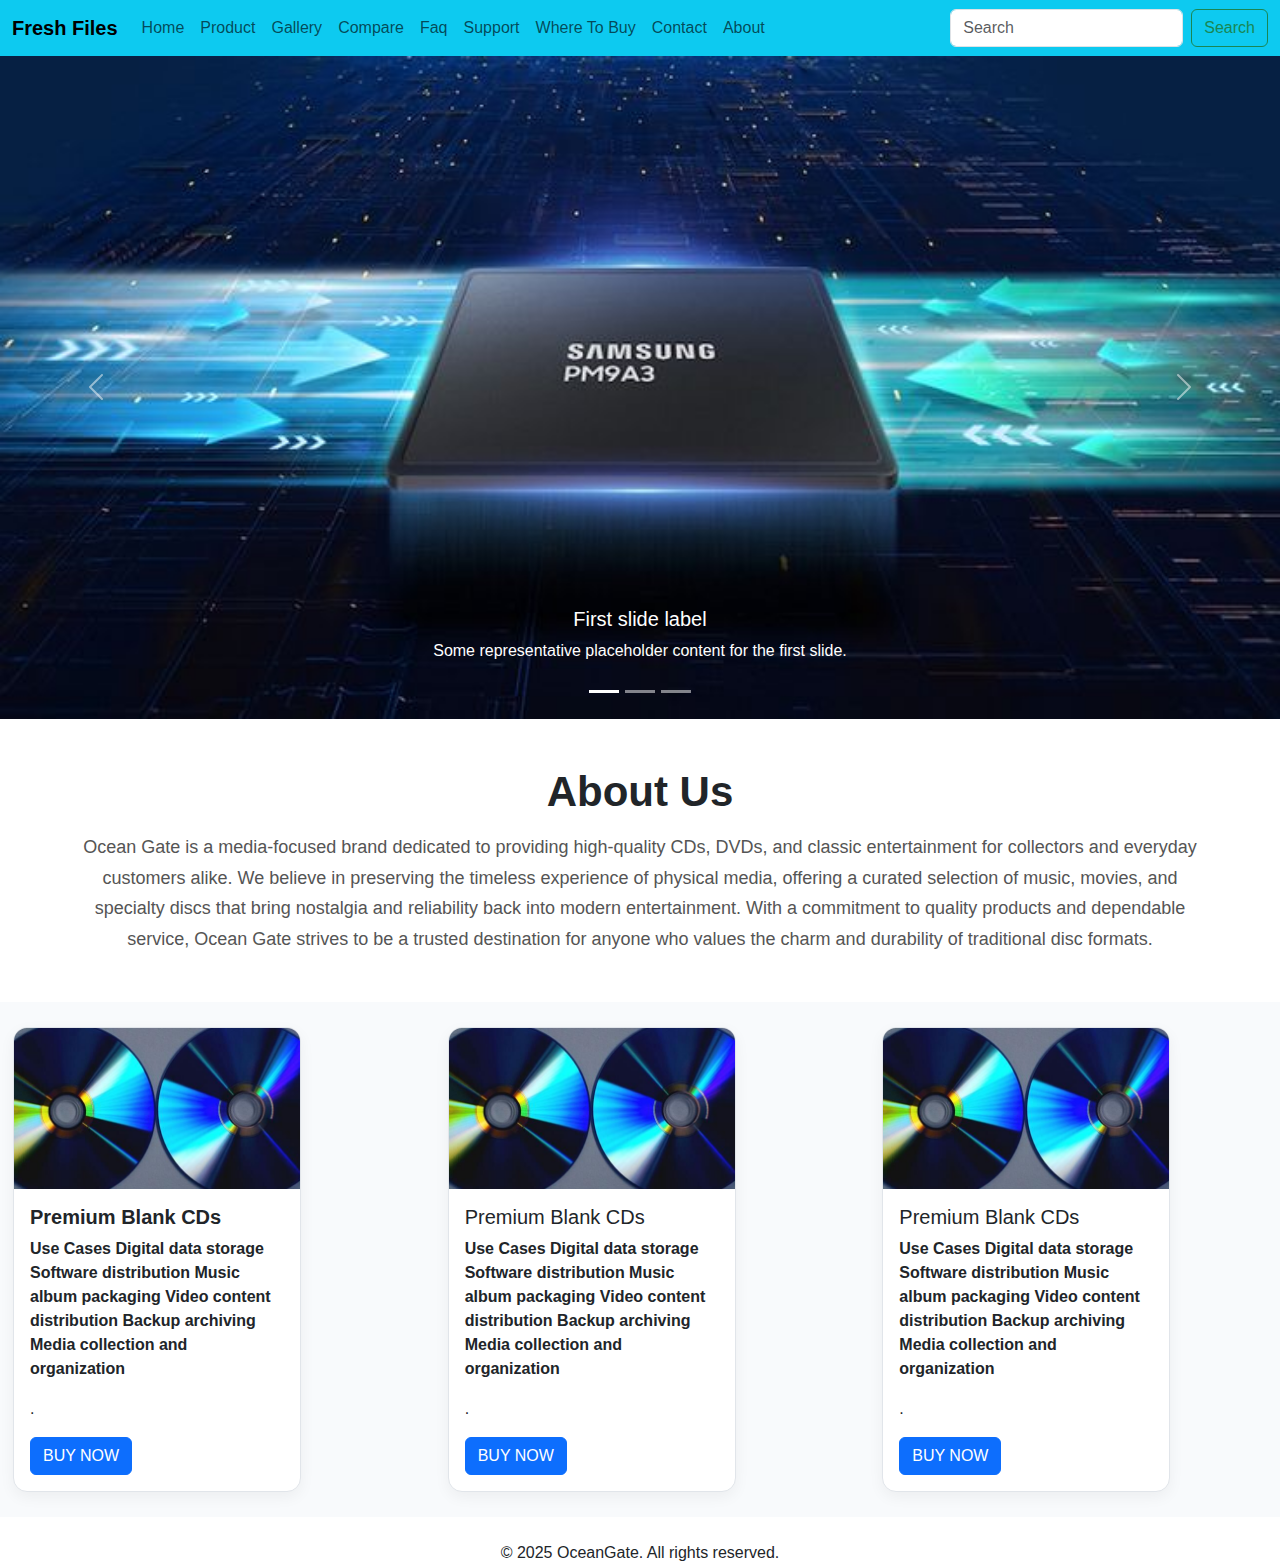
<file: index.html>
<!DOCTYPE html>
<html lang="en">

<head>
  <meta charset="UTF-8">
  <meta name="viewport" content="width=device-width, initial-scale=1.0">
  <meta http-equiv="X-UA-Compatible" content="ie=edge">
  <meta name="Description" content="Enter your description here" />
  <link rel="stylesheet" href="https://cdnjs.cloudflare.com/ajax/libs/twitter-bootstrap/5.1.0/css/bootstrap.min.css">
  <link rel="stylesheet" href="https://cdnjs.cloudflare.com/ajax/libs/font-awesome/5.15.4/css/all.min.css">
  <link rel="stylesheet" href="assets/css/style.css">
  <title>OceanGate</title>


</head>

<body>
  <nav class="navbar navbar-expand-lg navbar-light bg-info">
    <div class="container-fluid">
      <a class="navbar-brand" href="#"><b>Fresh Files</b></a>
      <button class="navbar-toggler" type="button" data-bs-toggle="collapse" data-bs-target="#navbarSupportedContent"
        aria-controls="navbarSupportedContent" aria-expanded="false" aria-label="Toggle navigation">
        <span class="navbar-toggler-icon"></span>
      </button>
      <div class="collapse navbar-collapse" id="navbarSupportedContent">
        <ul class="navbar-nav me-auto mb-2 mb-lg-0">
          <li class="nav-item">
            <a class="nav-link" href="./index.html">Home</a>
          </li>

          <li class="nav-item">
            <a class="nav-link" href="./product.html">Product</a>
          </li>
          <li class="nav-item">
            <a class="nav-link" href="./gallery.html">Gallery</a>
          </li>
          <li class="nav-item">
            <a class="nav-link" href="compare.html">Compare</a>
          </li>
          <li class="nav-item">
            <a class="nav-link" href="faq.html">Faq</a>
          </li>
          <li class="nav-item">
            <a class="nav-link" href="support.html">Support</a>
          </li>
          <li class="nav-item">
            <a class="nav-link" href="buy.html">Where To Buy</a>
          </li>
          <li class="nav-item">
            <a class="nav-link" href="contact.html">Contact</a>
          </li>
          <li class="nav-item">
            <a class="nav-link" href="about.html">About</a>
          </li>
        </ul>
        <form class="d-flex">
          <input class="form-control me-2" type="search" placeholder="Search" aria-label="Search">
          <button class="btn btn-outline-success" type="submit">Search</button>
        </form>
      </div>
    </div>
  </nav>


  <div id="carouselExampleCaptions" class="carousel slide" data-bs-ride="carousel">
    <div class="carousel-indicators">
      <button type="button" data-bs-target="#carouselExampleCaptions" data-bs-slide-to="0" class="active"
        aria-current="true" aria-label="Slide 1"></button>
      <button type="button" data-bs-target="#carouselExampleCaptions" data-bs-slide-to="1"
        aria-label="Slide 2"></button>
      <button type="button" data-bs-target="#carouselExampleCaptions" data-bs-slide-to="2"
        aria-label="Slide 3"></button>
    </div>
    <div class="carousel-inner">
      <div class="carousel-item active">
        <img
          src="./assets/images/Why it's time to upgrade your data center storage solution - Samsung Business Insights.jpeg"
          class="d-block w-100" alt="...">
        <div class="carousel-caption d-none d-md-block">
          <h5>First slide label</h5>
          <p>Some representative placeholder content for the first slide.</p>
        </div>
      </div>
      <div class="carousel-item">
        <img src="./assets/images/image 1 slider - Copy.webp" class="d-block w-100" alt="...">
        <div class="carousel-caption d-none d-md-block">
          <h5>Second slide label</h5>
          <p>Some representative placeholder content for the second slide.</p>
        </div>
      </div>
      <div class="carousel-item">
        <img src="./assets/images/Dynamic Statistics and Data Visualization.jpeg" class="d-block w-100" alt="...">
        <div class="carousel-caption d-none d-md-block">
          <h5>Third slide label</h5>
          <p>Some representative placeholder content for the third slide.</p>
        </div>
      </div>
    </div>
    <button class="carousel-control-prev" type="button" data-bs-target="#carouselExampleCaptions" data-bs-slide="prev">
      <span class="carousel-control-prev-icon" aria-hidden="true"></span>
      <span class="visually-hidden">Previous</span>
    </button>
    <button class="carousel-control-next" type="button" data-bs-target="#carouselExampleCaptions" data-bs-slide="next">
      <span class="carousel-control-next-icon" aria-hidden="true"></span>
      <span class="visually-hidden">Next</span>
    </button>
  </div>



  <div class="container my-5 text-center">
    <h1 class="MY-5 text-dark ">About Us</h1>
    <p> Ocean Gate is a media-focused brand dedicated to providing high-quality CDs, DVDs, and classic entertainment for
      collectors and everyday customers alike. We believe in preserving the timeless experience of physical media,
      offering a curated selection of music, movies, and specialty discs that bring nostalgia and reliability back into
      modern entertainment. With a commitment to quality products and dependable service, Ocean Gate strives to be a
      trusted destination for anyone who values the charm and durability of traditional disc formats.</p>
  </div>


  <div class="row my-4">
    <div class="col-md-4">
      <div class="card" style="width: 18rem;">
        <img src="assets/images/image product 1.jpeg" class="card-img-top" alt="..." class="img-fluid">
        <div class="card-body">
          <h5 class="card-title fw-bold">Premium Blank CDs</h5>
          <p class="card-text"><b>Use Cases

              Digital data storage

              Software distribution

              Music album packaging

              Video content distribution

              Backup archiving

              Media collection and organization</b></p>
          .</p>
          <a href="#" class="btn btn-primary">BUY NOW</a>
        </div>
      </div>
    </div>

    <div class="col-md-4">
      <div class="card" style="width: 18rem;">
        <img src="assets/images/image product 1.jpeg" class="card-img-top" alt="..." class="img-fluid">
        <div class="card-body">
          <h5 class="card-title">Premium Blank CDs</h5>
          <p class="card-text"><b>Use Cases

              Digital data storage

              Software distribution

              Music album packaging

              Video content distribution

              Backup archiving

              Media collection and organization</b></p>
          .</p>
          <a href="#" class="btn btn-primary">BUY NOW

          </a>
        </div>
      </div>
    </div>

    <div class="col-md-4">
      <div class="card" style="width: 18rem;">
        <img src="assets/images/image product 1.jpeg" class="card-img-top" alt="..." class="img-fluid">
        <div class="card-body">
          <h5 class="card-title">Premium Blank CDs</h5>
          <p class="card-text"><b>Use Cases

              Digital data storage

              Software distribution

              Music album packaging

              Video content distribution

              Backup archiving

              Media collection and organization</b></p>
          .</p>
          <a href="#" class="btn btn-primary">BUY NOW</a>
        </div>
      </div>
    </div>
  </div>


  <footer class="text-center text-dark">© 2025 OceanGate. All rights reserved.</footer>


  <script src="https://cdnjs.cloudflare.com/ajax/libs/popper.js/2.9.2/umd/popper.min.js"></script>
  <script src="https://cdnjs.cloudflare.com/ajax/libs/twitter-bootstrap/5.1.0/js/bootstrap.min.js"></script>
</body>

</html>
</file>
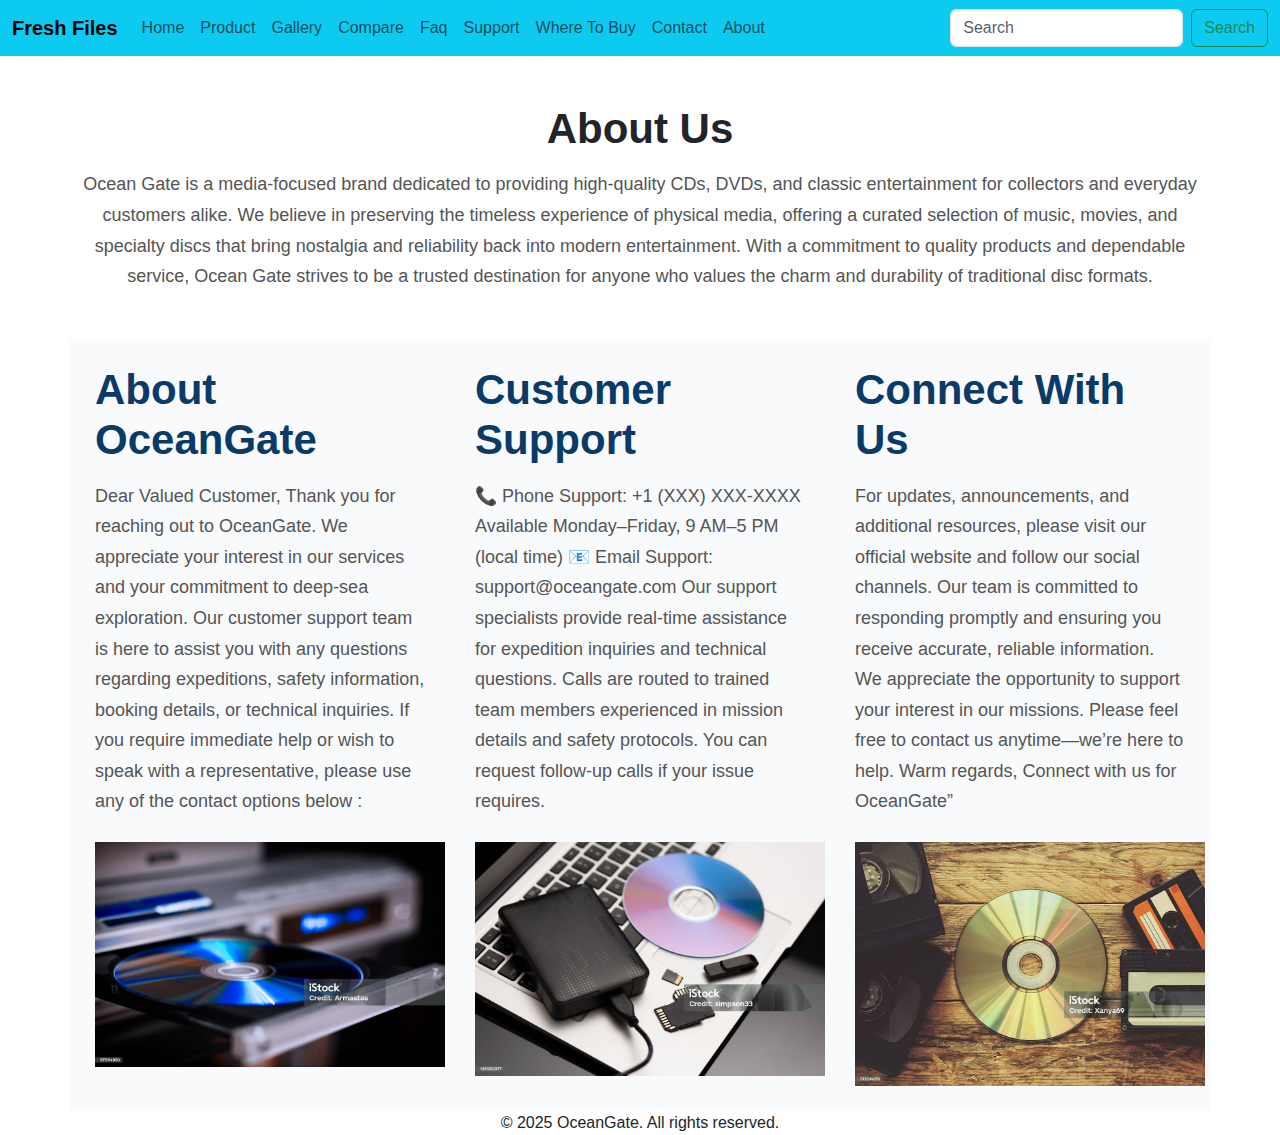
<file: about.html>
<!DOCTYPE html>
<html lang="en">
<head>
<meta charset="UTF-8">
<meta name="viewport" content="width=device-width, initial-scale=1.0">
<meta http-equiv="X-UA-Compatible" content="ie=edge">
<meta name="Description" content="Enter your description here"/>
<link rel="stylesheet" href="https://cdnjs.cloudflare.com/ajax/libs/twitter-bootstrap/5.1.0/css/bootstrap.min.css">
<link rel="stylesheet" href="https://cdnjs.cloudflare.com/ajax/libs/font-awesome/5.15.4/css/all.min.css">
<link rel="stylesheet" href="assets/css/style.css">
<title>Title</title>


</head>
<body>

  <nav class="navbar navbar-expand-lg navbar-light bg-info">
  <div class="container-fluid">
    <a class="navbar-brand" href="#"><b>Fresh Files</b></a>
    <button class="navbar-toggler" type="button" data-bs-toggle="collapse" data-bs-target="#navbarSupportedContent" aria-controls="navbarSupportedContent" aria-expanded="false" aria-label="Toggle navigation">
      <span class="navbar-toggler-icon"></span>
    </button>
    <div class="collapse navbar-collapse" id="navbarSupportedContent">
      <ul class="navbar-nav me-auto mb-2 mb-lg-0">
        <li class="nav-item">
          <a class="nav-link" href="./index.html">Home</a>
        </li>
      
        <li class="nav-item">
          <a class="nav-link" href="./product.html">Product</a>
        </li>
        <li class="nav-item">
          <a class="nav-link" href="./gallery.html">Gallery</a>
        </li>
        <li class="nav-item">
          <a class="nav-link" href="compare.html">Compare</a>
        </li>
        <li class="nav-item">
          <a class="nav-link" href="faq.html">Faq</a>
        </li>
        <li class="nav-item">
          <a class="nav-link" href="support.html">Support</a>
        </li>
        <li class="nav-item">
          <a class="nav-link" href="buy.html">Where To Buy</a>
        </li>
        <li class="nav-item">
          <a class="nav-link" href="contact.html">Contact</a>
        </li>
        <li class="nav-item">
          <a class="nav-link" href="about.html">About</a>
        </li>
      </ul>
      <form class="d-flex">
        <input class="form-control me-2" type="search" placeholder="Search" aria-label="Search">
        <button class="btn btn-outline-success" type="submit">Search</button>
      </form>
    </div>
  </div>
</nav>

<div class="container my-5 text-center">
    <h1 class="MY-5 text-dark ">About Us</h1>
    <p> Ocean Gate is a media-focused brand dedicated to providing high-quality CDs, DVDs, and classic entertainment for collectors and everyday customers alike. We believe in preserving the timeless experience of physical media, offering a curated selection of music, movies, and specialty discs that bring nostalgia and reliability back into modern entertainment. With a commitment to quality products and dependable service, Ocean Gate strives to be a trusted destination for anyone who values the charm and durability of traditional disc formats.</p>
</div>

<div class="container">
  <div class="row ">
    <div class="col-md-4">
      <h1>About OceanGate</h1>
      <p>Dear Valued Customer,

Thank you for reaching out to OceanGate. We appreciate your interest in our services and your commitment to deep-sea exploration. Our customer support team is here to assist you with any questions regarding expeditions, safety information, booking details, or technical inquiries.

If you require immediate help or wish to speak with a representative, please use any of the contact  options below :</p>
<img class="image" src="./assets/images/about image 1.jpg" alt="">
    </div>
  

    <div class="col-md-4">
      <h1>Customer Support</h1>
      <p>📞 Phone Support:
+1 (XXX) XXX-XXXX
Available Monday–Friday, 9 AM–5 PM (local time)

📧 Email Support:
support@oceangate.com Our support specialists provide real-time assistance for expedition inquiries and technical questions.

Calls are routed to trained team members experienced in mission details and safety protocols.

You can request follow-up calls if your issue requires. </p>
<img class="image2" src="./assets/images/about image2.jpg" alt="">
    </div>

    <div class="col-md-4">
      <h1>Connect With Us</h1>
      <p>For updates, announcements, and additional resources, please visit our official website and follow our social channels. Our team is committed to responding promptly and ensuring you receive accurate, reliable information.

We appreciate the opportunity to support your interest in our missions. Please feel free to contact us anytime—we’re here to help.

Warm regards, Connect with us for OceanGate”</p>
<img class="image3" src="./assets/images/about image 3.jpg" alt="">
    </div>

  </div>
</div>

<footer class="text-center text-dark">© 2025 OceanGate. All rights reserved.</footer>

<script src="https://cdnjs.cloudflare.com/ajax/libs/popper.js/2.9.2/umd/popper.min.js"></script>
<script src="https://cdnjs.cloudflare.com/ajax/libs/twitter-bootstrap/5.1.0/js/bootstrap.min.js"></script>
</body>
</html>
</file>
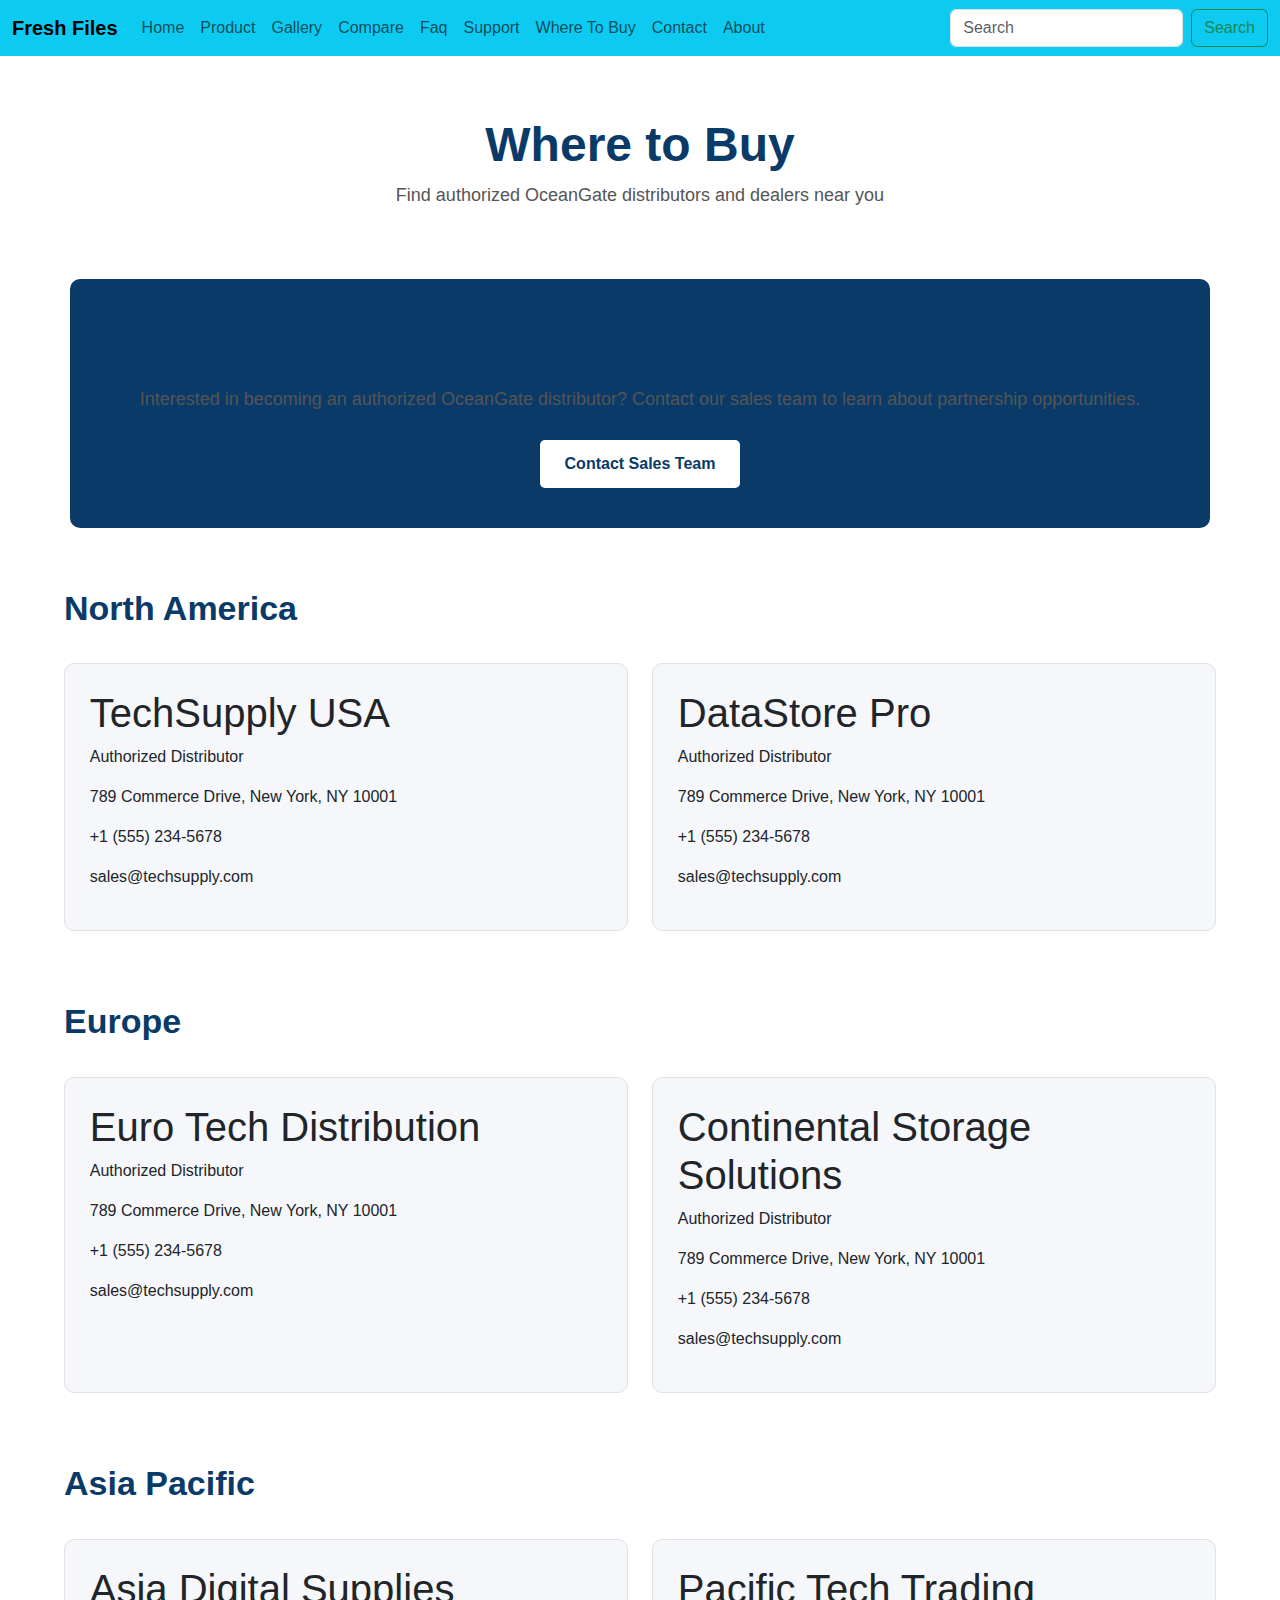
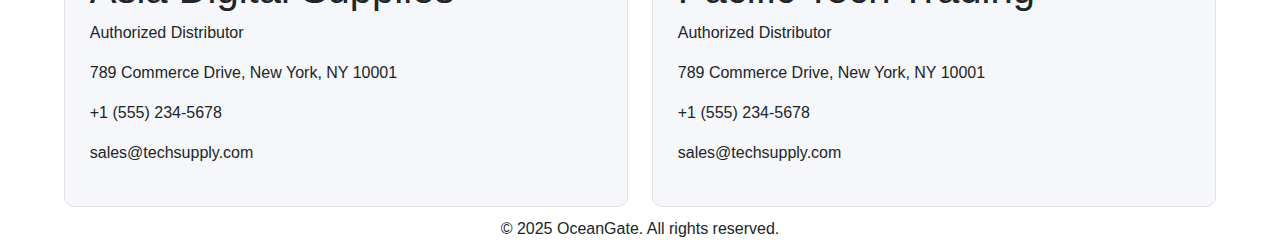
<file: buy.html>
<!DOCTYPE html>
<html lang="en">
<head>
<meta charset="UTF-8">
<meta name="viewport" content="width=device-width, initial-scale=1.0">
<meta http-equiv="X-UA-Compatible" content="ie=edge">
<meta name="Description" content="Enter your description here"/>
<link rel="stylesheet" href="https://cdnjs.cloudflare.com/ajax/libs/twitter-bootstrap/5.1.0/css/bootstrap.min.css">
<link rel="stylesheet" href="https://cdnjs.cloudflare.com/ajax/libs/font-awesome/5.15.4/css/all.min.css">
<link rel="stylesheet" href="assets/css/style.css">
<title>Title</title>
</head>
<body>


 
  <nav class="navbar navbar-expand-lg navbar-light bg-info">
  <div class="container-fluid">
    <a class="navbar-brand" href="#"><b>Fresh Files</b></a>
    <button class="navbar-toggler" type="button" data-bs-toggle="collapse" data-bs-target="#navbarSupportedContent" aria-controls="navbarSupportedContent" aria-expanded="false" aria-label="Toggle navigation">
      <span class="navbar-toggler-icon"></span>
    </button>
    <div class="collapse navbar-collapse" id="navbarSupportedContent">
      <ul class="navbar-nav me-auto mb-2 mb-lg-0">
        <li class="nav-item">
          <a class="nav-link" href="./index.html">Home</a>
        </li>
      
        <li class="nav-item">
          <a class="nav-link" href="./product.html">Product</a>
        </li>
        <li class="nav-item">
          <a class="nav-link" href="./gallery.html">Gallery</a>
        </li>
        <li class="nav-item">
          <a class="nav-link" href="compare.html">Compare</a>
        </li>
        <li class="nav-item">
          <a class="nav-link" href="faq.html">Faq</a>
        </li>
        <li class="nav-item">
          <a class="nav-link" href="support.html">Support</a>
        </li>
        <li class="nav-item">
          <a class="nav-link" href="buy.html">Where To Buy</a>
        </li>
        <li class="nav-item">
          <a class="nav-link" href="contact.html">Contact</a>
        </li>
        <li class="nav-item">
          <a class="nav-link" href="about.html">About</a>
        </li>
      </ul>
      <form class="d-flex">
        <input class="form-control me-2" type="search" placeholder="Search" aria-label="Search">
        <button class="btn btn-outline-success" type="submit">Search</button>
      </form>
    </div>
  </div>
</nav>

  <div class="contianer">
        <div class="row">
            <div class="col">
                <div class="product-heading">
                    <h1>Where to Buy</h1>
                    <p>Find authorized OceanGate distributors and dealers near you</p>
                </div>
            </div>
        </div>
    </div>

    <div class="container">
        <div class="row">
            <div class="col distribution-section">
                <div class="heading-dis">
                    <h1>Become a Distributor</h1>
                </div>
                <div class="para-dis">
                    <p>Interested in becoming an authorized OceanGate distributor? Contact our sales team to learn about
                        partnership opportunities.</p>
                </div>
                <button><a href="">Contact Sales Team</a></button>
            </div>
        </div>
    </div>

    <div class="conatiner">
        <div class="main-heading">
            <h1>North America</h1>
        </div>
        <div class="row">
            <div class="col where-card">
                <div class="heading-where">
                    <h1>TechSupply USA</h1>
                    <p>Authorized Distributor</p>
                </div>
                <div class="where-info">
                    <div class="addres">
                        <p>789 Commerce Drive, New York, NY 10001</p>
                    </div>
                    <div class="number">
                        <p>+1 (555) 234-5678</p>
                    </div>
                    <div class="email">
                        <p>sales@techsupply.com</p>
                    </div>
                </div>
            </div>

            <div class="col where-card">
                <div class="heading-where">
                    <h1>DataStore Pro</h1>
                    <p>Authorized Distributor</p>
                    <p>789 Commerce Drive, New York, NY 10001</p>
                    <p>+1 (555) 234-5678</p>
                     <p>sales@techsupply.com</p>
                </div>
            </div>
        </div>

        <div class="main-heading">
            <h1>Europe</h1>
        </div>
        <div class="row">
            <div class="col where-card">
                <div class="heading-where">
                    <h1>Euro Tech Distribution</h1>
                    <p>Authorized Distributor</p>
                </div>
                <div class="where-info">
                    <div class="addres">
                        <p>789 Commerce Drive, New York, NY 10001</p>
                    </div>
                    <div class="number">
                        <p>+1 (555) 234-5678</p>
                    </div>
                    <div class="email">
                        <p>sales@techsupply.com</p>
                    </div>
                </div>
            </div>

            <div class="col where-card">
                <div class="heading-where">
                    <h1>Continental Storage Solutions
                    </h1>
                    <p>Authorized Distributor</p>
                    <p>789 Commerce Drive, New York, NY 10001</p>
                    <p>+1 (555) 234-5678</p>
                     <p>sales@techsupply.com</p>
                </div>
            </div>
        </div>


        <div class="main-heading">
            <h1>Asia Pacific</h1>
        </div>
        <div class="row">
            <div class="col where-card">
                <div class="heading-where">
                    <h1>Asia Digital Supplies</h1>
                    <p>Authorized Distributor</p>
                </div>
                <div class="where-info">
                    <div class="addres">
                        <p>789 Commerce Drive, New York, NY 10001</p>
                    </div>
                    <div class="number">
                        <p>+1 (555) 234-5678</p>
                    </div>
                    <div class="email">
                        <p>sales@techsupply.com</p>
                    </div>
                </div>
            </div>

            <div class="col where-card">
                <div class="heading-where">
                    <h1>Pacific Tech Trading</h1>
                    <p>Authorized Distributor</p>
                    <p>789 Commerce Drive, New York, NY 10001</p>
                    <p>+1 (555) 234-5678</p>
                     <p>sales@techsupply.com</p>
                </div>
            </div>
        </div>
    </div>






<footer class="text-center text-dark">© 2025 OceanGate. All rights reserved.</footer>

<script src="https://cdnjs.cloudflare.com/ajax/libs/popper.js/2.9.2/umd/popper.min.js"></script>
<script src="https://cdnjs.cloudflare.com/ajax/libs/twitter-bootstrap/5.1.0/js/bootstrap.min.js"></script>
</body>
</html>
</file>
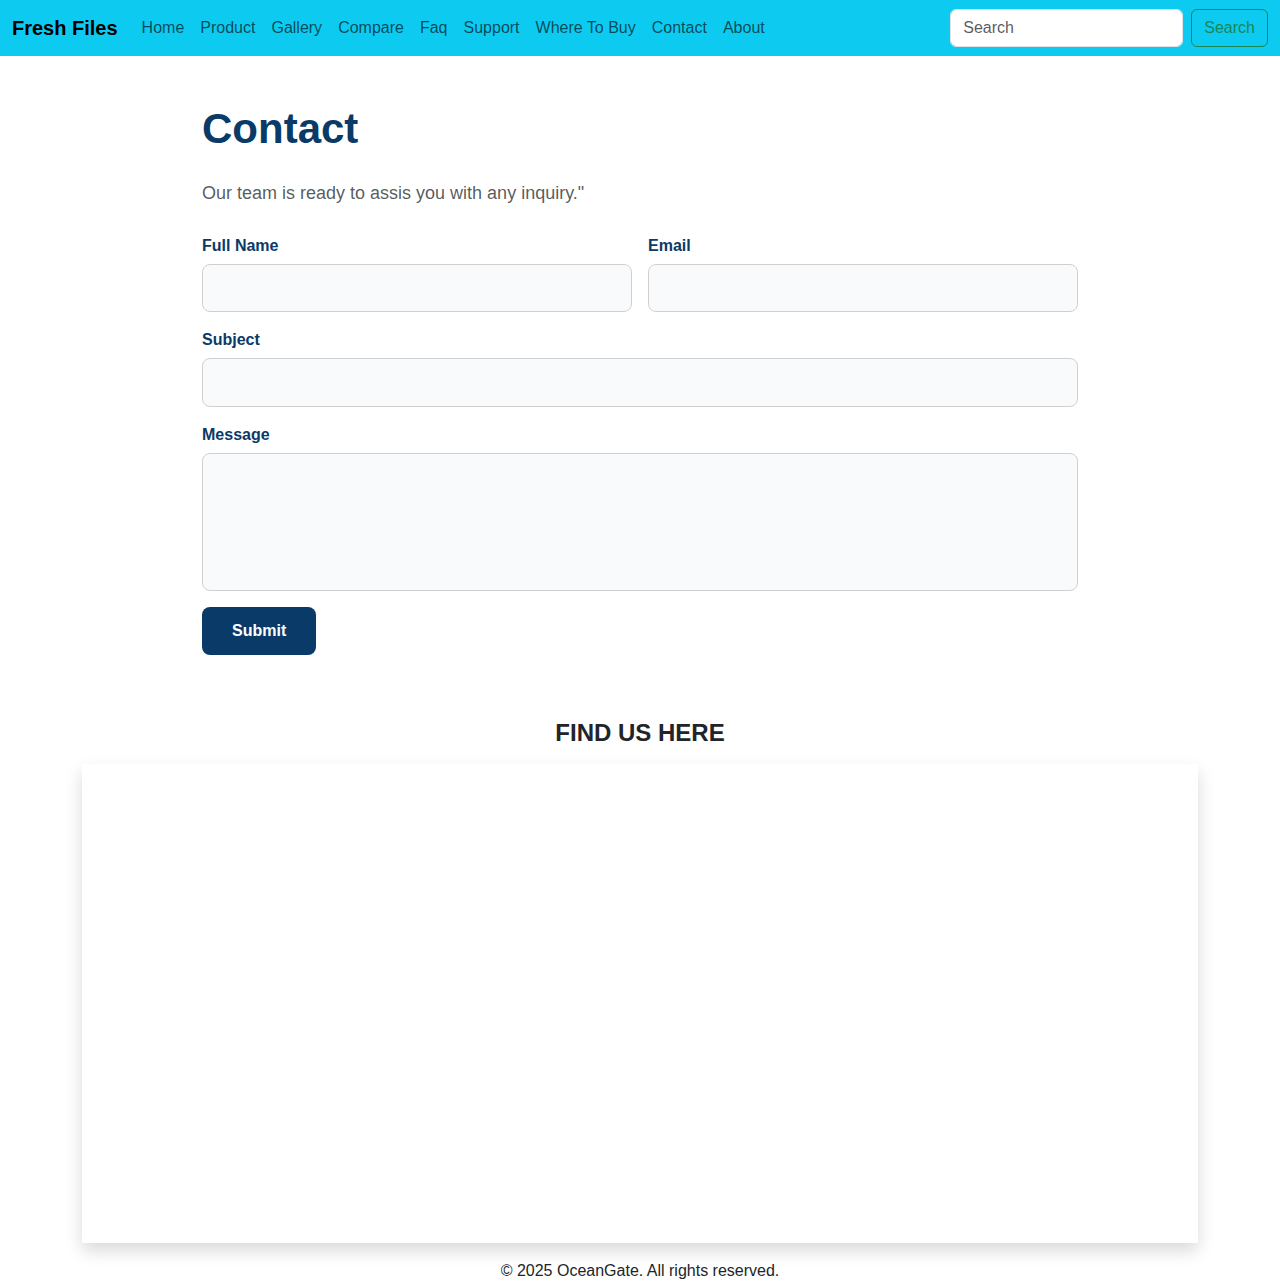
<file: contact.html>
<!DOCTYPE html>
<html lang="en">
<head>
<meta charset="UTF-8">
<meta name="viewport" content="width=device-width, initial-scale=1.0">
<meta http-equiv="X-UA-Compatible" content="ie=edge">
<meta name="Description" content="Enter your description here"/>
<link rel="stylesheet" href="https://cdnjs.cloudflare.com/ajax/libs/twitter-bootstrap/5.1.0/css/bootstrap.min.css">
<link rel="stylesheet" href="https://cdnjs.cloudflare.com/ajax/libs/font-awesome/5.15.4/css/all.min.css">
<link rel="stylesheet" href="assets/css/style.css">
<title>Title</title>
</head>
<body>
 

 
  <nav class="navbar navbar-expand-lg navbar-light bg-info">
  <div class="container-fluid">
    <a class="navbar-brand" href="#"><b>Fresh Files</b></a>
    <button class="navbar-toggler" type="button" data-bs-toggle="collapse" data-bs-target="#navbarSupportedContent" aria-controls="navbarSupportedContent" aria-expanded="false" aria-label="Toggle navigation">
      <span class="navbar-toggler-icon"></span>
    </button>
    <div class="collapse navbar-collapse" id="navbarSupportedContent">
      <ul class="navbar-nav me-auto mb-2 mb-lg-0">
        <li class="nav-item">
          <a class="nav-link" href="./index.html">Home</a>
        </li>
      
        <li class="nav-item">
          <a class="nav-link" href="./product.html">Product</a>
        </li>
        <li class="nav-item">
          <a class="nav-link" href="./gallery.html">Gallery</a>
        </li>
        <li class="nav-item">
          <a class="nav-link" href="compare.html">Compare</a>
        </li>
        <li class="nav-item">
          <a class="nav-link" href="faq.html">Faq</a>
        </li>
        <li class="nav-item">
          <a class="nav-link" href="support.html">Support</a>
        </li>
        <li class="nav-item">
          <a class="nav-link" href="buy.html">Where To Buy</a>
        </li>
        <li class="nav-item">
          <a class="nav-link" href="contact.html">Contact</a>
        </li>
        <li class="nav-item">
          <a class="nav-link" href="about.html">About</a>
        </li>
      </ul>
      <form class="d-flex">
        <input class="form-control me-2" type="search" placeholder="Search" aria-label="Search">
        <button class="btn btn-outline-success" type="submit">Search</button>
      </form>
    </div>
  </div>
</nav>

<section class="support-page container py-5">
  <h2 class="mb-4">Contact</h2>
  <p class="text-muted">Our team is ready to assis you with any inquiry."</p>

  <form class="row g-3">

    <!-- Name -->
    <div class="col-md-6">
      <label class="form-label">Full Name</label>
      <input type="text" class="form-control"
             pattern="^[A-Za-z\s]{2,50}$"
             required>
    </div>

    <!-- Email -->
    <div class="col-md-6">
      <label class="form-label">Email</label>
      <input type="email" class="form-control"
             pattern="^[^@\s]+@[^@\s]+\.[^@\s]+$"
             required>
    </div>

    <!-- Subject -->
    <div class="col-12">
      <label class="form-label">Subject</label>
      <input type="text" class="form-control"
             pattern="^[A-Za-z0-9 .,!?'-]{5,100}$"
             required>
    </div>

    <!-- Message -->
    <div class="col-12">
      <label class="form-label">Message</label>
      <textarea class="form-control" rows="5"
                pattern=".{20,}" required></textarea>
    </div>

    <div class="col-12 mt-3">
      <button class="btn btn-primary">Submit</button>
    </div>

  </form>
</section>

    <section class="py-3">
        <div class="container text-center">
            <h4 class="mb-3 fw-bold">FIND US HERE</h4>
            <div class="ratio ratio-21x9 shadow">
                <iframe
                    src="https://www.google.com/maps/embed?pb=!1m18!1m12!1m3!1d3153.019209197325!2d-122.41941548468141!3d37.77492927975939!2m3!1f0!2f0!3f0!3m2!1i1024!2i768!4f13.1!3m3!1m2!1s0x8085808d7a2f1c85%3A0x123456789abcdef0!2s123%20OceanGate%20Street%2C%20San%20Francisco%2C%20CA!5e0!3m2!1sen!2sus!4v1600000000000!5m2!1sen!2sus"
                    style="border:0;" allowfullscreen="" loading="lazy"></iframe>
            </div>
        </div>
    </section>


<footer class="text-center text-dark">© 2025 OceanGate. All rights reserved.</footer>

<script src="https://cdnjs.cloudflare.com/ajax/libs/popper.js/2.9.2/umd/popper.min.js"></script>
<script src="https://cdnjs.cloudflare.com/ajax/libs/twitter-bootstrap/5.1.0/js/bootstrap.min.js"></script>
</body>
</html>
</file>
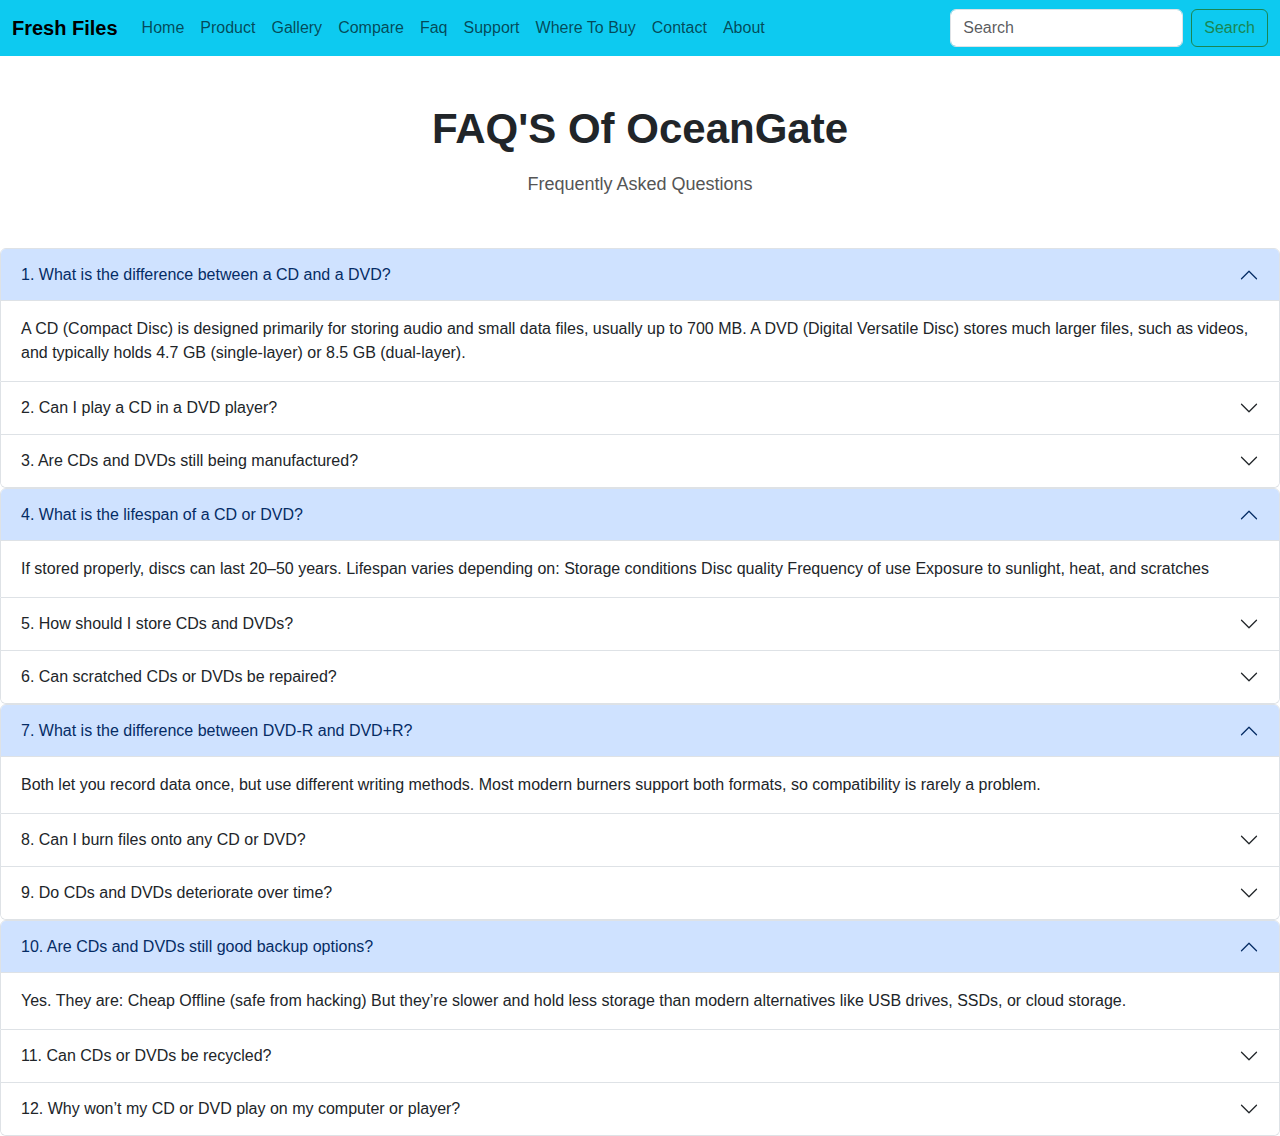
<file: faq.html>
<!DOCTYPE html>
<html lang="en">
<head>
<meta charset="UTF-8">
<meta name="viewport" content="width=device-width, initial-scale=1.0">
<meta http-equiv="X-UA-Compatible" content="ie=edge">
<meta name="Description" content="Enter your description here"/>
<link rel="stylesheet" href="https://cdnjs.cloudflare.com/ajax/libs/twitter-bootstrap/5.1.0/css/bootstrap.min.css">
<link rel="stylesheet" href="https://cdnjs.cloudflare.com/ajax/libs/font-awesome/5.15.4/css/all.min.css">
<link rel="stylesheet" href="assets/css/style.css">
<title>Title</title>
</head>
<body>
    
  <nav class="navbar navbar-expand-lg navbar-light bg-info">
  <div class="container-fluid">
    <a class="navbar-brand" href="#"><b>Fresh Files</b></a>
    <button class="navbar-toggler" type="button" data-bs-toggle="collapse" data-bs-target="#navbarSupportedContent" aria-controls="navbarSupportedContent" aria-expanded="false" aria-label="Toggle navigation">
      <span class="navbar-toggler-icon"></span>
    </button>
    <div class="collapse navbar-collapse" id="navbarSupportedContent">
      <ul class="navbar-nav me-auto mb-2 mb-lg-0">
        <li class="nav-item">
          <a class="nav-link" href="./index.html">Home</a>
        </li>
      
        <li class="nav-item">
          <a class="nav-link" href="./product.html">Product</a>
        </li>
        <li class="nav-item">
          <a class="nav-link" href="./gallery.html">Gallery</a>
        </li>
        <li class="nav-item">
          <a class="nav-link" href="compare.html">Compare</a>
        </li>
        <li class="nav-item">
          <a class="nav-link" href="faq.html">Faq</a>
        </li>
        <li class="nav-item">
          <a class="nav-link" href="support.html">Support</a>
        </li>
        <li class="nav-item">
          <a class="nav-link" href="buy.html">Where To Buy</a>
        </li>
        <li class="nav-item">
          <a class="nav-link" href="contact.html">Contact</a>
        </li>
        <li class="nav-item">
          <a class="nav-link" href="about.html">About</a>
        </li>
      </ul>
      <form class="d-flex">
        <input class="form-control me-2" type="search" placeholder="Search" aria-label="Search">
        <button class="btn btn-outline-success" type="submit">Search</button>
      </form>
    </div>
  </div>
</nav>

<div class="container my-5 text-center">
    <h1 class="MY-5 text-dark ">FAQ'S Of OceanGate</h1>
    <p> Frequently Asked Questions</p>
</div>

<div class="accordion" id="accordionExample">
  <div class="accordion-item">
    <h2 class="accordion-header" id="headingOne">
      <button class="accordion-button" type="button" data-bs-toggle="collapse" data-bs-target="#collapseOne" aria-expanded="true" aria-controls="collapseOne">
        1. What is the difference between a CD and a DVD?
      </button>
    </h2>
    <div id="collapseOne" class="accordion-collapse collapse show" aria-labelledby="headingOne" data-bs-parent="#accordionExample">
      <div class="accordion-body">
        A CD (Compact Disc) is designed primarily for storing audio and small data files, usually up to 700 MB.
A DVD (Digital Versatile Disc) stores much larger files, such as videos, and typically holds 4.7 GB (single-layer) or 8.5 GB (dual-layer).
      </div>
    </div>
  </div>
  <div class="accordion-item">
    <h2 class="accordion-header" id="headingTwo">
      <button class="accordion-button collapsed" type="button" data-bs-toggle="collapse" data-bs-target="#collapseTwo" aria-expanded="false" aria-controls="collapseTwo">
        2. Can I play a CD in a DVD player?
      </button>
    </h2>
    <div id="collapseTwo" class="accordion-collapse collapse" aria-labelledby="headingTwo" data-bs-parent="#accordionExample">
      <div class="accordion-body">
       Yes. Most DVD players are backward-compatible and can read CDs.
However, a CD player cannot play DVDs.
      </div>
    </div>
  </div>
  <div class="accordion-item">
    <h2 class="accordion-header" id="headingThree">
      <button class="accordion-button collapsed" type="button" data-bs-toggle="collapse" data-bs-target="#collapseThree" aria-expanded="false" aria-controls="collapseThree">
        3. Are CDs and DVDs still being manufactured?
      </button>
    </h2>
    <div id="collapseThree" class="accordion-collapse collapse" aria-labelledby="headingThree" data-bs-parent="#accordionExample">
      <div class="accordion-body">
       Yes, both are still produced, though less commonly due to digital streaming and cloud storage. They’re still widely used for music collectors, physical backups, and movies.
      </div>
    </div>
  </div>
</div>
<div class="accordion" id="accordionExample">
  <div class="accordion-item">
    <h2 class="accordion-header" id="headingOne">
      <button class="accordion-button" type="button" data-bs-toggle="collapse" data-bs-target="#collapseOne" aria-expanded="true" aria-controls="collapseOne">
        4. What is the lifespan of a CD or DVD?
      </button>
    </h2>
    <div id="collapseOne" class="accordion-collapse collapse show" aria-labelledby="headingOne" data-bs-parent="#accordionExample">
      <div class="accordion-body">
        If stored properly, discs can last 20–50 years. Lifespan varies depending on:

Storage conditions

Disc quality

Frequency of use

Exposure to sunlight, heat, and scratches
      </div>
    </div>
  </div>
  <div class="accordion-item">
    <h2 class="accordion-header" id="headingTwo">
      <button class="accordion-button collapsed" type="button" data-bs-toggle="collapse" data-bs-target="#collapseTwo" aria-expanded="false" aria-controls="collapseTwo">
        5. How should I store CDs and DVDs?
      </button>
    </h2>
    <div id="collapseTwo" class="accordion-collapse collapse" aria-labelledby="headingTwo" data-bs-parent="#accordionExample">
      <div class="accordion-body">
       To extend lifespan:

Keep them in cases

Store vertically

Avoid extreme temperatures

Don’t touch the underside

Keep away from sunlight
      </div>
    </div>
  </div>
  <div class="accordion-item">
    <h2 class="accordion-header" id="headingThree">
      <button class="accordion-button collapsed" type="button" data-bs-toggle="collapse" data-bs-target="#collapseThree" aria-expanded="false" aria-controls="collapseThree">
        6. Can scratched CDs or DVDs be repaired?
      </button>
    </h2>
    <div id="collapseThree" class="accordion-collapse collapse" aria-labelledby="headingThree" data-bs-parent="#accordionExample">
      <div class="accordion-body">
       Minor scratches can sometimes be fixed by:

Cleaning with a microfiber cloth

Using disc repair kits
Deep scratches may be irreversible.
      </div>
    </div>
  </div>
</div>
<div class="accordion" id="accordionExample">
  <div class="accordion-item">
    <h2 class="accordion-header" id="headingOne">
      <button class="accordion-button" type="button" data-bs-toggle="collapse" data-bs-target="#collapseOne" aria-expanded="true" aria-controls="collapseOne">
        7. What is the difference between DVD-R and DVD+R?
      </button>
    </h2>
    <div id="collapseOne" class="accordion-collapse collapse show" aria-labelledby="headingOne" data-bs-parent="#accordionExample">
      <div class="accordion-body">
       Both let you record data once, but use different writing methods. Most modern burners support both formats, so compatibility is rarely a problem.
      </div>
    </div>
  </div>
  <div class="accordion-item">
    <h2 class="accordion-header" id="headingTwo">
      <button class="accordion-button collapsed" type="button" data-bs-toggle="collapse" data-bs-target="#collapseTwo" aria-expanded="false" aria-controls="collapseTwo">
    8. Can I burn files onto any CD or DVD?
    
      </button>
    </h2>
    <div id="collapseTwo" class="accordion-collapse collapse" aria-labelledby="headingTwo" data-bs-parent="#accordionExample">
      <div class="accordion-body">
       You can burn files onto recordable or rewritable discs only:

CD-R / DVD-R → write once

CD-RW / DVD-RW → erase and rewrite
      </div>
    </div>
  </div>
  <div class="accordion-item">
    <h2 class="accordion-header" id="headingThree">
      <button class="accordion-button collapsed" type="button" data-bs-toggle="collapse" data-bs-target="#collapseThree" aria-expanded="false" aria-controls="collapseThree">
        9. Do CDs and DVDs deteriorate over time?
      </button>
    </h2>
    <div id="collapseThree" class="accordion-collapse collapse" aria-labelledby="headingThree" data-bs-parent="#accordionExample">
      <div class="accordion-body">
      Yes. Even unused discs may slowly degrade due to:

Dye breakdown

Humidity

Manufacturing quality

High-quality discs last longer.
      </div>
    </div>
  </div>
</div>


<div class="accordion" id="accordionExample">
  <div class="accordion-item">
    <h2 class="accordion-header" id="headingOne">
      <button class="accordion-button" type="button" data-bs-toggle="collapse" data-bs-target="#collapseOne" aria-expanded="true" aria-controls="collapseOne">
        10. Are CDs and DVDs still good backup options?
      </button>
    </h2>
    <div id="collapseOne" class="accordion-collapse collapse show" aria-labelledby="headingOne" data-bs-parent="#accordionExample">
      <div class="accordion-body">
       Yes. They are:

Cheap

Offline (safe from hacking)
But they’re slower and hold less storage than modern alternatives like USB drives, SSDs, or cloud storage.
      </div>
    </div>
  </div>
  <div class="accordion-item">
    <h2 class="accordion-header" id="headingTwo">
      <button class="accordion-button collapsed" type="button" data-bs-toggle="collapse" data-bs-target="#collapseTwo" aria-expanded="false" aria-controls="collapseTwo">
        11. Can CDs or DVDs be recycled?
      </button>
    </h2>
    <div id="collapseTwo" class="accordion-collapse collapse" aria-labelledby="headingTwo" data-bs-parent="#accordionExample">
      <div class="accordion-body">
       Yes. Many recycling centers accept CDs and DVDs because they are made from polycarbonate plastic. Some specialized programs also recycle them into new plastic products. Always check your local recycling guidelines.
      </div>
    </div>
  </div>
  <div class="accordion-item">
    <h2 class="accordion-header" id="headingThree">
      <button class="accordion-button collapsed" type="button" data-bs-toggle="collapse" data-bs-target="#collapseThree" aria-expanded="false" aria-controls="collapseThree">
        12. Why won’t my CD or DVD play on my computer or player?
      </button>
    </h2>
    <div id="collapseThree" class="accordion-collapse collapse" aria-labelledby="headingThree" data-bs-parent="#accordionExample">
      <div class="accordion-body">
      Several reasons might cause playback issues, including:

Dirty or scratched disc

Unsupported format

Region-locking (for DVDs)

Faulty disc drive

Disc burned incorrectly or not finalized

Cleaning the disc or trying another device often helps identify the issue.
      </div>
    </div>
  </div>
</div>
<script src="https://cdnjs.cloudflare.com/ajax/libs/popper.js/2.9.2/umd/popper.min.js"></script>
<script src="https://cdnjs.cloudflare.com/ajax/libs/twitter-bootstrap/5.1.0/js/bootstrap.min.js"></script>
</body>
</html>
</file>
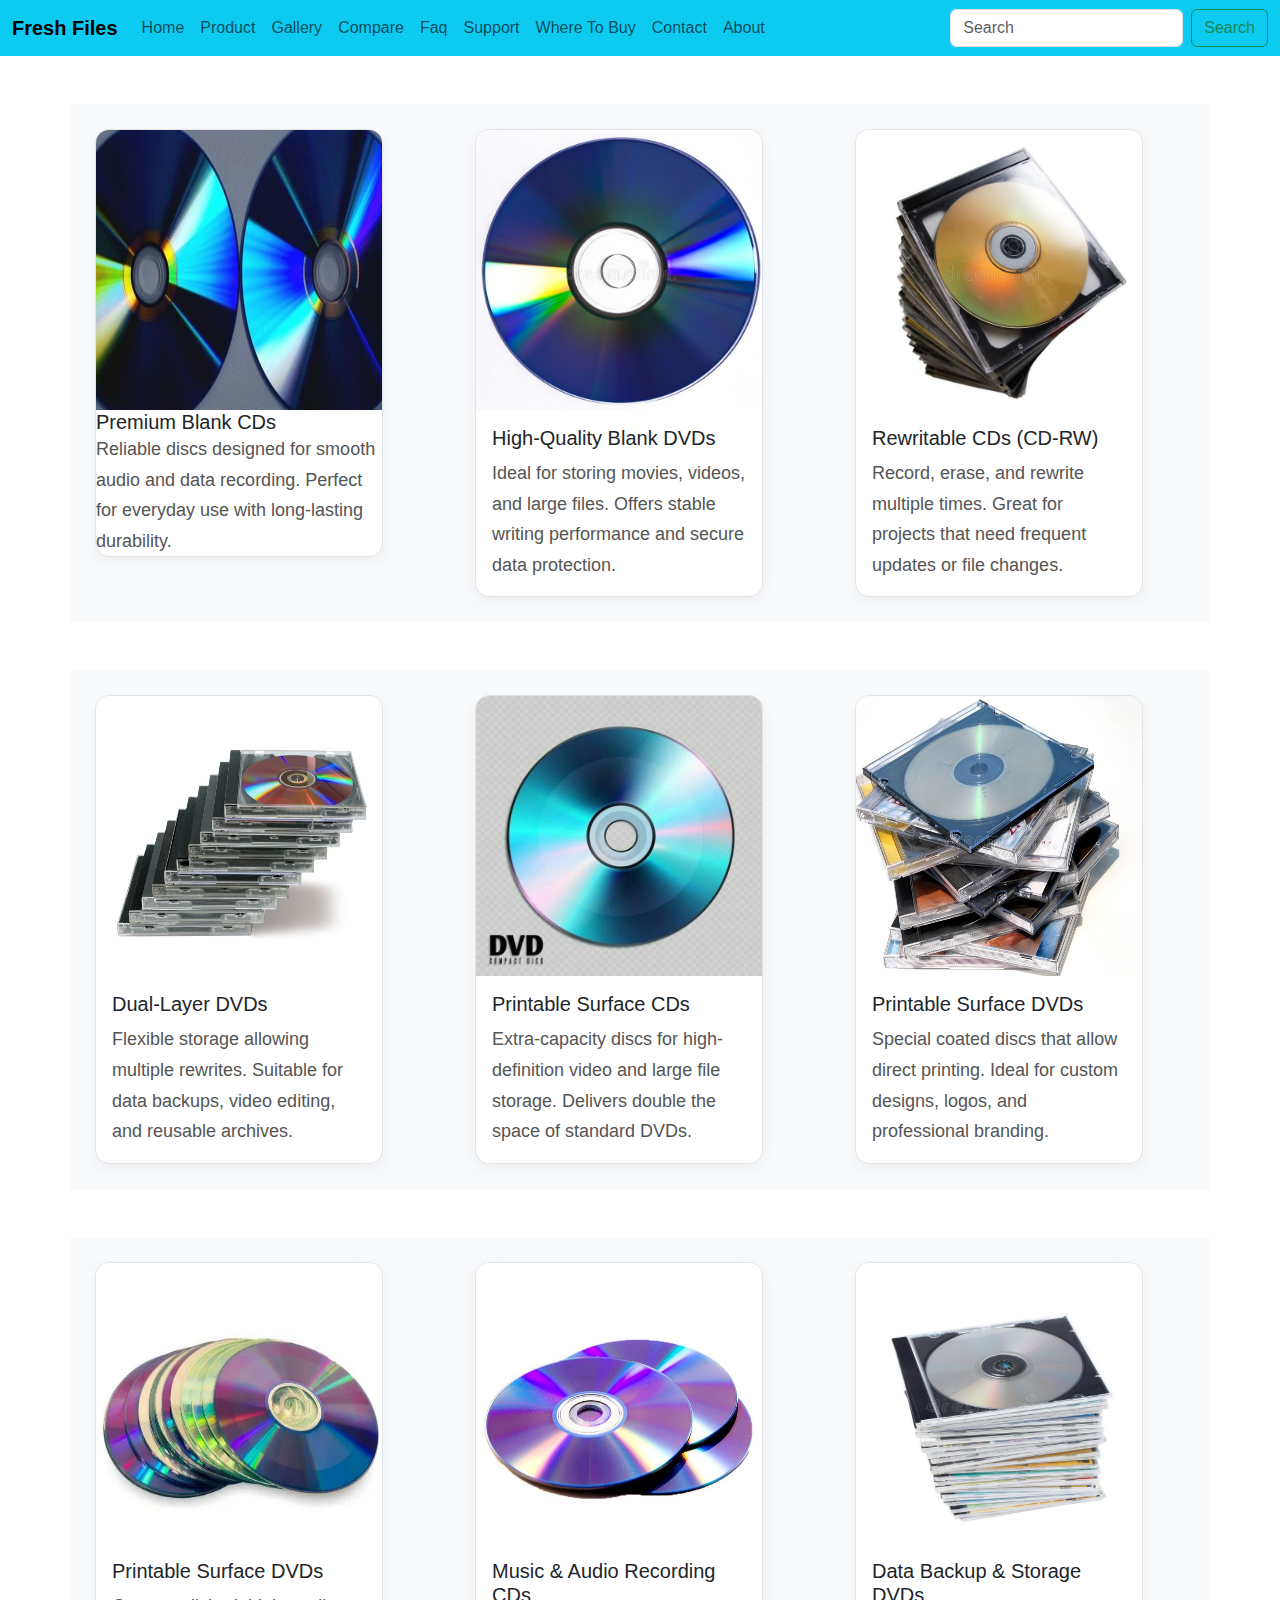
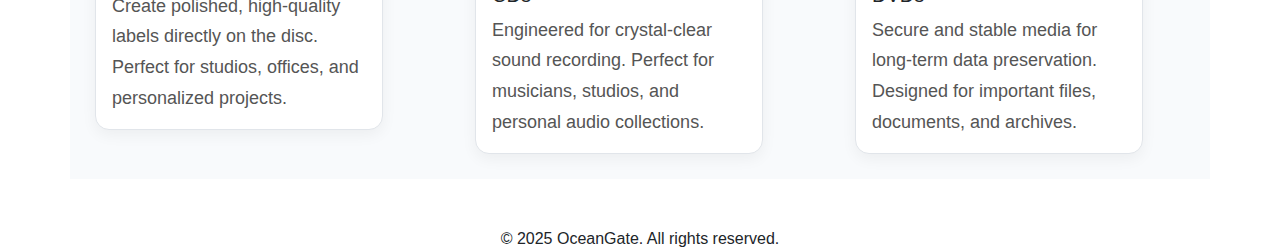
<file: gallery.html>
<!DOCTYPE html>
<html lang="en">

<head>
  <meta charset="UTF-8">
  <meta name="viewport" content="width=device-width, initial-scale=1.0">
  <meta http-equiv="X-UA-Compatible" content="ie=edge">
  <meta name="Description" content="Enter your description here" />
  <link rel="stylesheet" href="https://cdnjs.cloudflare.com/ajax/libs/twitter-bootstrap/5.1.0/css/bootstrap.min.css">
  <link rel="stylesheet" href="https://cdnjs.cloudflare.com/ajax/libs/font-awesome/5.15.4/css/all.min.css">
  <link rel="stylesheet" href="assets/css/style.css">
  <title>Title</title>

  
</head>

<body>


  <nav class="navbar navbar-expand-lg navbar-light bg-info">
    <div class="container-fluid">
      <a class="navbar-brand" href="#"><b>Fresh Files</b></a>
      <button class="navbar-toggler" type="button" data-bs-toggle="collapse" data-bs-target="#navbarSupportedContent"
        aria-controls="navbarSupportedContent" aria-expanded="false" aria-label="Toggle navigation">
        <span class="navbar-toggler-icon"></span>
      </button>
      <div class="collapse navbar-collapse" id="navbarSupportedContent">
        <ul class="navbar-nav me-auto mb-2 mb-lg-0">
          <li class="nav-item">
            <a class="nav-link" href="./index.html">Home</a>
          </li>

          <li class="nav-item">
            <a class="nav-link" href="./product.html">Product</a>
          </li>
          <li class="nav-item">
            <a class="nav-link" href="./gallery.html">Gallery</a>
          </li>
          <li class="nav-item">
            <a class="nav-link" href="compare.html">Compare</a>
          </li>
          <li class="nav-item">
            <a class="nav-link" href="faq.html">Faq</a>
          </li>
          <li class="nav-item">
            <a class="nav-link" href="support.html">Support</a>
          </li>
          <li class="nav-item">
            <a class="nav-link" href="buy.html">Where To Buy</a>
          </li>
          <li class="nav-item">
            <a class="nav-link" href="contact.html">Contact</a>
          </li>
          <li class="nav-item">
            <a class="nav-link" href="about.html">About</a>
          </li>
        </ul>
        <form class="d-flex">
          <input class="form-control me-2" type="search" placeholder="Search" aria-label="Search">
          <button class="btn btn-outline-success" type="submit">Search</button>
        </form>
      </div>
    </div>
  </nav>

  <div class="container">
    <div class="row my-5">
      <div class="col-md-4">
        <div class="gallery" style="width: 18rem;">
          <img class="img" src="./assets/images/image product 1.jpeg" class="card-img-top" alt="...">
          <div class="card-body">
            <h5 class="card-title">Premium Blank CDs</h5>
            <p class="card-text">Reliable discs designed for smooth audio and data recording. Perfect for everyday use with long-lasting durability.</p>
           
          </div>
        </div>
      </div>

       <div class="col-md-4">
        <div class="card" style="width: 18rem;">
          <img class="img" src="./assets/images/image product 2.jpeg" class="card-img-top" alt="...">
          <div class="card-body">
            <h5 class="card-title">High-Quality Blank DVDs</h5>
            <p class="card-text">Ideal for storing movies, videos, and large files. Offers stable writing performance and secure data protection.</p>
            
          </div>
        </div>
      </div>

       <div class="col-md-4">
        <div class="card" style="width: 18rem;">
          <img class="img" src="./assets/images/image product 3.jpeg" class="card-img-top" alt="...">
          <div class="card-body">
            <h5 class="card-title">Rewritable CDs (CD-RW)</h5>
            <p class="card-text">Record, erase, and rewrite multiple times. Great for projects that need frequent updates or file changes.</p>
            
          </div>
        </div>
      </div>

    </div>

    <div class="row my-5">
      <div class="col-md-4">
        <div class="card" style="width: 18rem;">
          <img class="img"src="./assets/images/image product 4.jpeg" class="card-img-top" alt="...">
          <div class="card-body">
            <h5 class="card-title">Dual-Layer DVDs</h5>
            <p class="card-text">Flexible storage allowing multiple rewrites. Suitable for data backups, video editing, and reusable archives.</p>
            
          </div>
        </div>
      </div>

       <div class="col-md-4">
        <div class="card" style="width: 18rem;">
          <img class="img"src="./assets/images/image product 5.jpeg" class="card-img-top" alt="...">
          <div class="card-body">
            <h5 class="card-title">Printable Surface CDs</h5>
            <p class="card-text">Extra-capacity discs for high-definition video and large file storage. Delivers double the space of standard DVDs.</p>
            
          </div>
        </div>
      </div>

       <div class="col-md-4">
        <div class="card" style="width: 18rem;">
          <img class="img"src="./assets/images/image product 6.jpeg" class="card-img-top" alt="...">
          <div class="card-body">
            <h5 class="card-title">Printable Surface DVDs</h5>
            <p class="card-text">Special coated discs that allow direct printing. Ideal for custom designs, logos, and professional branding.</p>
           
          </div>
        </div>
      </div>
      
    </div>

    <div class="row my-5">
      <div class="col-md-4">
        <div class="card" style="width: 18rem;">
          <img class="img"src="./assets/images/image product 7.jpeg" class="card-img-top" alt="...">
          <div class="card-body">
            <h5 class="card-title">Printable Surface DVDs</h5>
            <p class="card-text">Create polished, high-quality labels directly on the disc. Perfect for studios, offices, and personalized projects.</p>
           
          </div>
        </div>
      </div>

       <div class="col-md-4">
        <div class="card" style="width: 18rem;">
          <img class="img"src="./assets/images/image product 8.jpeg" class="card-img-top" alt="...">
          <div class="card-body">
            <h5 class="card-title">Music & Audio Recording CDs</h5>
            <p class="card-text">Engineered for crystal-clear sound recording. Perfect for musicians, studios, and personal audio collections.</p>
          
          </div>
        </div>
      </div>

       <div class="col-md-4">
        <div class="card" style="width: 18rem;">
          <img class="img"src="./assets/images/image product 9.jpeg" class="card-img-top" alt="...">
          <div class="card-body">
            <h5 class="card-title">Data Backup & Storage DVDs</h5>
            <p class="card-text">Secure and stable media for long-term data preservation. Designed for important files, documents, and archives.</p>
           
          </div>
        </div>
      </div>
      
    </div>

  </div>












  <footer class="text-center text-dark">© 2025 OceanGate. All rights reserved.</footer>

  <script src="https://cdnjs.cloudflare.com/ajax/libs/popper.js/2.9.2/umd/popper.min.js"></script>
  <script src="https://cdnjs.cloudflare.com/ajax/libs/twitter-bootstrap/5.1.0/js/bootstrap.min.js"></script>
</body>

</html>
</file>
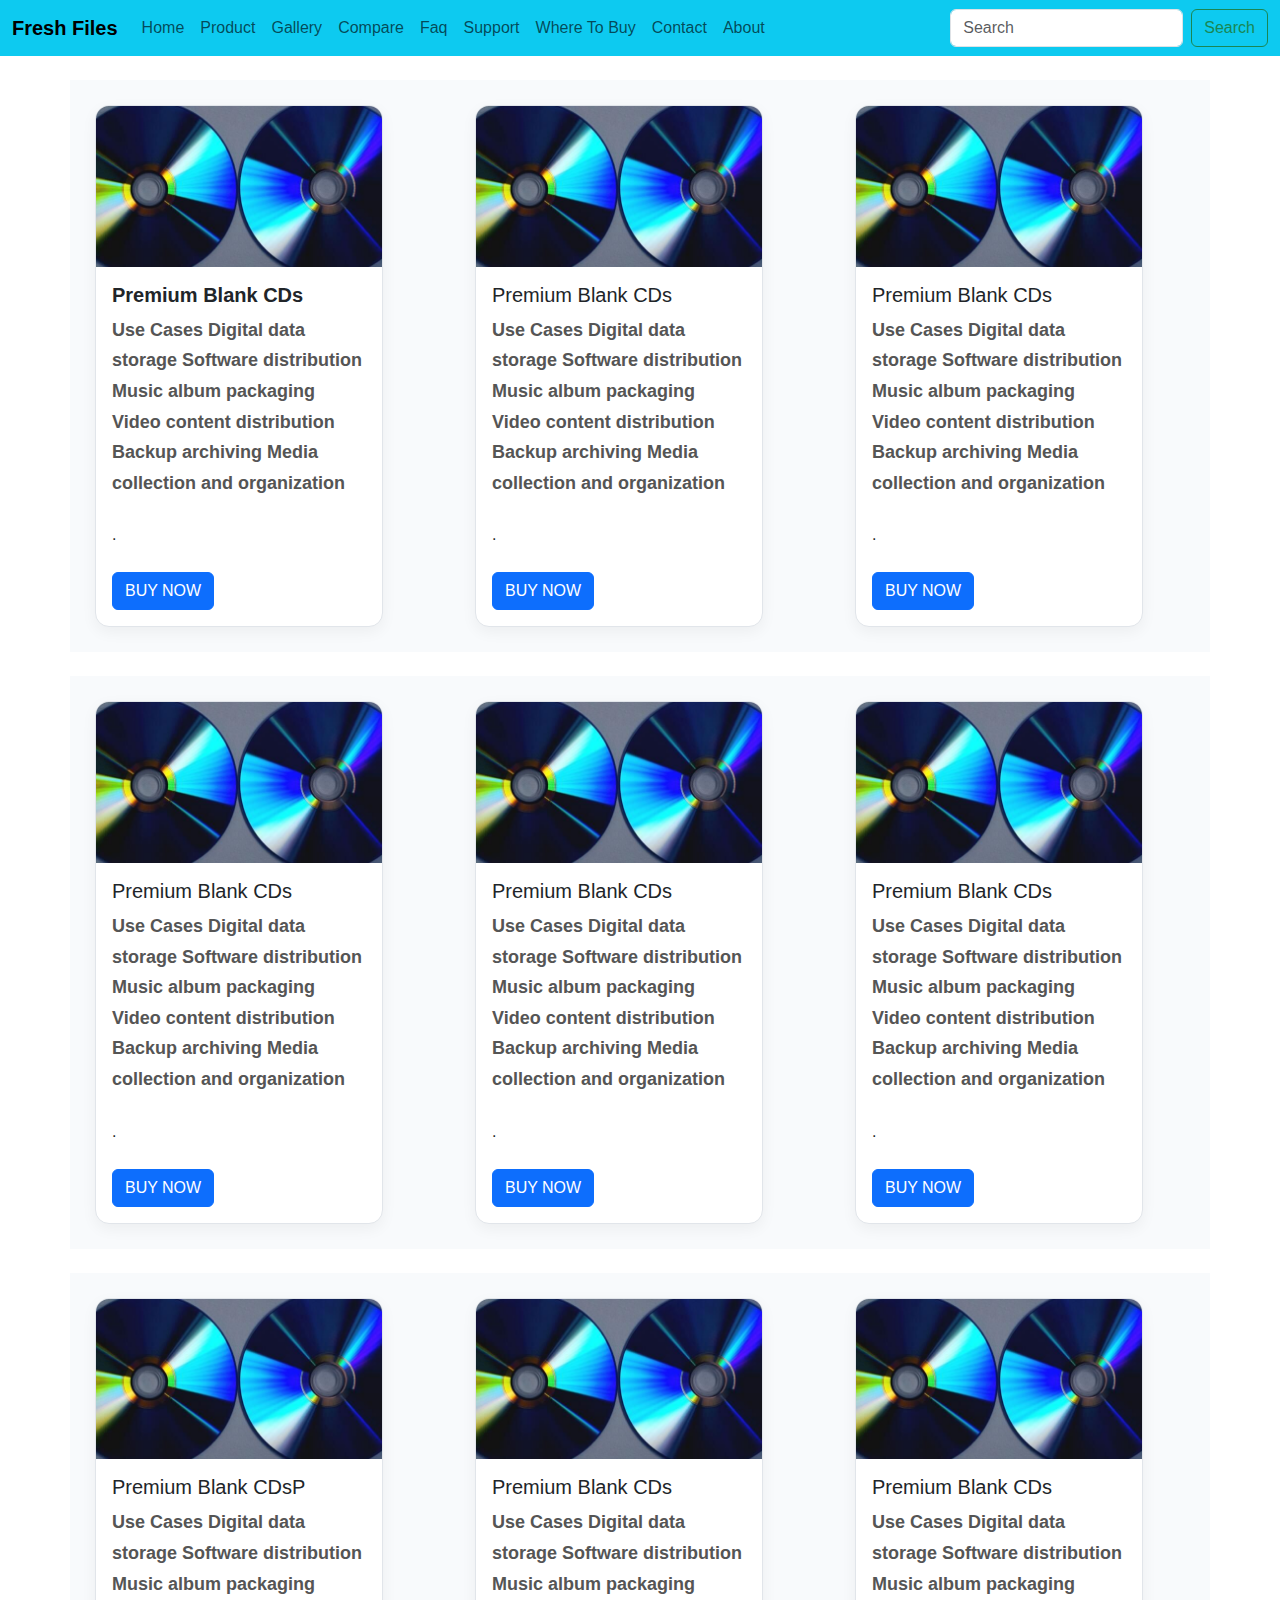
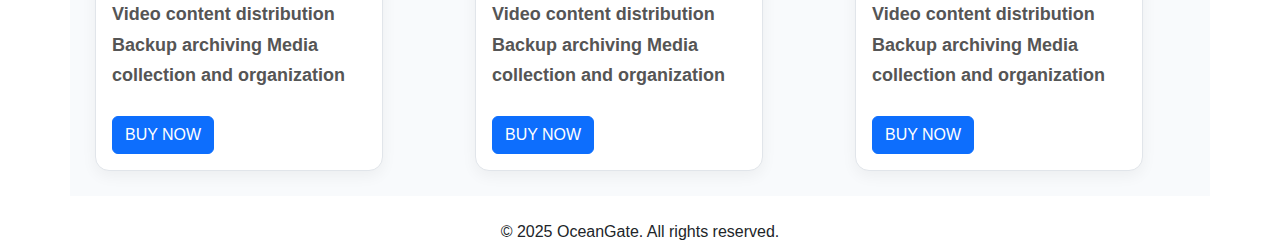
<file: product.html>
<!DOCTYPE html>
<html lang="en">

<head>
  <meta charset="UTF-8">
  <meta name="viewport" content="width=device-width, initial-scale=1.0">
  <meta http-equiv="X-UA-Compatible" content="ie=edge">
  <meta name="Description" content="Enter your description here" />
  <link rel="stylesheet" href="https://cdnjs.cloudflare.com/ajax/libs/twitter-bootstrap/5.1.0/css/bootstrap.min.css">
  <link rel="stylesheet" href="https://cdnjs.cloudflare.com/ajax/libs/font-awesome/5.15.4/css/all.min.css">
  <link rel="stylesheet" href="assets/css/style.css">
  


  <title>Title</title>
</head>

<body>


  <nav class="navbar navbar-expand-lg navbar-light bg-info">
    <div class="container-fluid">
      <a class="navbar-brand" href="#"><b>Fresh Files</b></a>
      <button class="navbar-toggler" type="button" data-bs-toggle="collapse" data-bs-target="#navbarSupportedContent"
        aria-controls="navbarSupportedContent" aria-expanded="false" aria-label="Toggle navigation">
        <span class="navbar-toggler-icon"></span>
      </button>
      <div class="collapse navbar-collapse" id="navbarSupportedContent">
        <ul class="navbar-nav me-auto mb-2 mb-lg-0">
          <li class="nav-item">
            <a class="nav-link" href="./index.html">Home</a>
          </li>

          <li class="nav-item">
            <a class="nav-link" href="./product.html">Product</a>
          </li>
          <li class="nav-item">
            <a class="nav-link" href="./gallery.html">Gallery</a>
          </li>
          <li class="nav-item">
            <a class="nav-link" href="compare.html">Compare</a>
          </li>
          <li class="nav-item">
            <a class="nav-link" href="faq.html">Faq</a>
          </li>
          <li class="nav-item">
            <a class="nav-link" href="support.html">Support</a>
          </li>
          <li class="nav-item">
            <a class="nav-link" href="buy.html">Where To Buy</a>
          </li>
          <li class="nav-item">
            <a class="nav-link" href="contact.html">Contact</a>
          </li>
          <li class="nav-item">
            <a class="nav-link" href="about.html">About</a>
          </li>
        </ul>
        <form class="d-flex">
          <input class="form-control me-2" type="search" placeholder="Search" aria-label="Search">
          <button class="btn btn-outline-success" type="submit">Search</button>
        </form>
      </div>
    </div>
  </nav>




  <div class="container">
    <div class="row my-4">
      <div class="col-md-4">
        <div class="card" style="width: 18rem;">
          <img src="assets/images/image product 1.jpeg" class="card-img-top" alt="..." class="img-fluid">
          <div class="card-body">
            <h5 class="card-title fw-bold">Premium Blank CDs</h5>
            <p class="card-text"><b>Use Cases

                Digital data storage

                Software distribution

                Music album packaging

                Video content distribution

                Backup archiving

                Media collection and organization</b></p>
            .</p>
            <a href="#" class="btn btn-primary">BUY NOW</a>
          </div>
        </div>
      </div>

      <div class="col-md-4">
        <div class="card" style="width: 18rem;">
          <img src="assets/images/image product 1.jpeg" class="card-img-top" alt="..." class="img-fluid">
          <div class="card-body">
            <h5 class="card-title">Premium Blank CDs</h5>
            <p class="card-text"><b>Use Cases

                Digital data storage

                Software distribution

                Music album packaging

                Video content distribution

                Backup archiving

                Media collection and organization</b></p>
            .</p>
            <a href="#" class="btn btn-primary">BUY NOW

            </a>
          </div>
        </div>
      </div>

      <div class="col-md-4">
        <div class="card" style="width: 18rem;">
          <img src="assets/images/image product 1.jpeg" class="card-img-top" alt="..." class="img-fluid">
          <div class="card-body">
            <h5 class="card-title">Premium Blank CDs</h5>
            <p class="card-text"><b>Use Cases

                Digital data storage

                Software distribution

                Music album packaging

                Video content distribution

                Backup archiving

                Media collection and organization</b></p>
            .</p>
            <a href="#" class="btn btn-primary">BUY NOW</a>
          </div>
        </div>
      </div>
    </div>

    <div class="row my-4">
      <div class="col-md-4">
        <div class="card" style="width: 18rem;">
          <img src="assets/images/image product 1.jpeg" class="card-img-top" alt="..." class="img-fluid">
          <div class="card-body">
            <h5 class="card-title">Premium Blank CDs</h5>
            <p class="card-text"><b>Use Cases

                Digital data storage

                Software distribution

                Music album packaging

                Video content distribution

                Backup archiving

                Media collection and organization</b></p>
            .</p>
            <a href="#" class="btn btn-primary">BUY NOW</a>
          </div>
        </div>
      </div>

      <div class="col-md-4">
        <div class="card" style="width: 18rem;">
          <img src="assets/images/image product 1.jpeg" class="card-img-top" alt="..." class="img-fluid">
          <div class="card-body">
            <h5 class="card-title">Premium Blank CDs</h5>
            <p class="card-text"><b>Use Cases

                Digital data storage

                Software distribution

                Music album packaging

                Video content distribution

                Backup archiving

                Media collection and organization</b></p>
            .</p>
            <a href="#" class="btn btn-primary">BUY NOW</a>
          </div>
        </div>
      </div>

      <div class="col-md-4">
        <div class="card" style="width: 18rem;">
          <img src="assets/images/image product 1.jpeg" class="card-img-top" alt="..." class="img-fluid">
          <div class="card-body">
            <h5 class="card-title">Premium Blank CDs</h5>
            <p class="card-text"><b>Use Cases

                Digital data storage

                Software distribution

                Music album packaging

                Video content distribution

                Backup archiving

                Media collection and organization</b></p>
            .</p>
            <a href="#" class="btn btn-primary">BUY NOW</a>
          </div>
        </div>
      </div>
    </div>

    <div class="row my-4">
      <div class="col-md-4">
        <div class="card" style="width: 18rem;">
          <img src="assets/images/image product 1.jpeg" class="card-img-top" alt="..." class="img-fluid">
          <div class="card-body">
            <h5 class="card-title">Premium Blank CDsP</h5>
            <p class="card-text"><b>Use Cases

                Digital data storage

                Software distribution

                Music album packaging

                Video content distribution

                Backup archiving

                Media collection and organization</b></p>
            </p>
            <a href="#" class="btn btn-primary">BUY NOW</a>
          </div>
        </div>
      </div>

      <div class="col-md-4">
        <div class="card" style="width: 18rem;">
          <img src="assets/images/image product 1.jpeg" class="card-img-top" alt="..." class="img-fluid">
          <div class="card-body">
            <h5 class="card-title">Premium Blank CDs</h5>
            <p class="card-text"><b>Use Cases

                Digital data storage

                Software distribution

                Music album packaging

                Video content distribution

                Backup archiving

                Media collection and organization</b></p>
            </p>
            <a href="#" class="btn btn-primary">BUY NOW</a>
          </div>
        </div>
      </div>

      <div class="col-md-4">
        <div class="card" style="width: 18rem;">
          <img src="assets/images/image product 1.jpeg" class="card-img-top" alt="..." class="img-fluid">
          <div class="card-body">
            <h5 class="card-title">Premium Blank CDs</h5>
            <p class="card-text"><b>Use Cases

                Digital data storage

                Software distribution

                Music album packaging

                Video content distribution

                Backup archiving

                Media collection and organization</b></p>
            <a href="#" class="btn btn-primary">BUY NOW</a>
          </div>
        </div>
      </div>
    </div>
  </div>

  <!-- <div class="container">
    <div class="row">
      <div class="col-md-4">
        <div class="card" style="width: 18rem; height: 28rem;">
          <img src="./assets/images/image product 1.jpeg" class="card-img-top" alt="..." class="img-fluid">
          <div class="card-body"><br>
            <br>
            <h5 class="card-title">Card title</h5>
            <p class="card-text">Some quick example text to build on the card title and make up the bulk of the card's
              content.</p>
            <a href="#" class="btn btn-primary">BuyNow</a>
          </div>
        </div>
      </div>
      <div class="col-md-4">
        <div class="card" style="width: 18rem;">
          <img src="./assets/images/image product 2.jpeg" class="card-img-top" alt="..." class="img-fluid">
          <div class="card-body">
            <h5 class="card-title">Card title</h5>
            <p class="card-text">Some quick example text to build on the card title and make up the bulk of the card's
              content.</p>
            <a href="#" class="btn btn-primary">BuyNow</a>
          </div>
        </div>
      </div>
      <div class="col-md-4">
        <div class="card" style="width: 18rem;">
          <img src="./assets/images/image product 3.jpeg" class="card-img-top" alt="..." class="img-fluid">
          <div class="card-body">
            <h5 class="card-title">Card title</h5>
            <p class="card-text">Some quick example text to build on the card title and make up the bulk of the card's
              content.</p>
            <a href="#" class="btn btn-primary">BuyNow</a>
          </div>
        </div>
      </div>

    </div>
    <div class="row">
      <div class="col-md-4">
        <div class="card" style="width: 18rem;">
          <img src="./assets/images/image product 4.jpeg" class="card-img-top" alt="..." class="img-fluid">
          <div class="card-body">
            <h5 class="card-title">Card title</h5>
            <p class="card-text">Some quick example text to build on the card title and make up the bulk of the card's
              content.</p>
            <a href="#" class="btn btn-primary">BuyNow</a>
          </div>
        </div>
      </div>
      <div class="col-md-4">
        <div class="card" style="width: 18rem;">
          <img src="./assets/images/image product 5.jpeg" class="card-img-top" alt="..." class="img-fluid">
          <div class="card-body">
            <h5 class="card-title">Card title</h5>
            <p class="card-text">Some quick example text to build on the card title and make up the bulk of the card's
              content.</p>
            <a href="#" class="btn btn-primary">BuyNow</a>
          </div>
        </div>
      </div>
      <div class="col-md-4">
        <div class="card" style="width: 18rem;">
          <img src="./assets/images/image product 6.jpeg" class="card-img-top" alt="..." class="img-fluid">
          <div class="card-body">
            <h5 class="card-title">Card title</h5>
            <p class="card-text">Some quick example text to build on the card title and make up the bulk of the card's
              content.</p>
            <a href="#" class="btn btn-primary">BuyNow</a>
          </div>
        </div>
      </div>

    </div>
    <div class="row">
      <div class="col-md-4">
        <div class="card" style="width: 18rem;">
          <img src="./assets/images/image product 7.jpeg" class="card-img-top" alt="..." class="img-fluid">
          <div class="card-body">
            <h5 class="card-title">Card title</h5>
            <p class="card-text">Some quick example text to build on the card title and make up the bulk of the card's
              content.</p>
            <a href="#" class="btn btn-primary">BuyNow</a>
          </div>
        </div>
      </div>
      <div class="col-md-4">
        <div class="card" style="width: 18rem;">
          <img src="./assets/images/image product 8.jpeg" class="card-img-top" alt="..." class="img-fluid">
          <div class="card-body">
            <h5 class="card-title">Card title</h5>
            <p class="card-text">Some quick example text to build on the card title and make up the bulk of the card's
              content.</p>
            <a href="#" class="btn btn-primary">BuyNow</a>
          </div>
        </div>
      </div>
      <div class="col-md-4">
        <div class="card" style="width: 18rem;">
          <img src="./assets/images/image product 9.jpeg" class="card-img-top" alt="..." class="img-fluid">
          <div class="card-body">
            <h5 class="card-title">Card title</h5>
            <p class="card-text">Some quick example text to build on the card title and make up the bulk of the card's
              content.</p>
            <a href="#" class="btn btn-primary">BuyNOw</a>
          </div>
        </div>
      </div>

    </div>
 -->






  <footer class="text-center text-dark">© 2025 OceanGate. All rights reserved.</footer>

  <script src="https://cdnjs.cloudflare.com/ajax/libs/popper.js/2.9.2/umd/popper.min.js"></script>
  <script src="https://cdnjs.cloudflare.com/ajax/libs/twitter-bootstrap/5.1.0/js/bootstrap.min.js"></script>
</body>

</html>
</file>
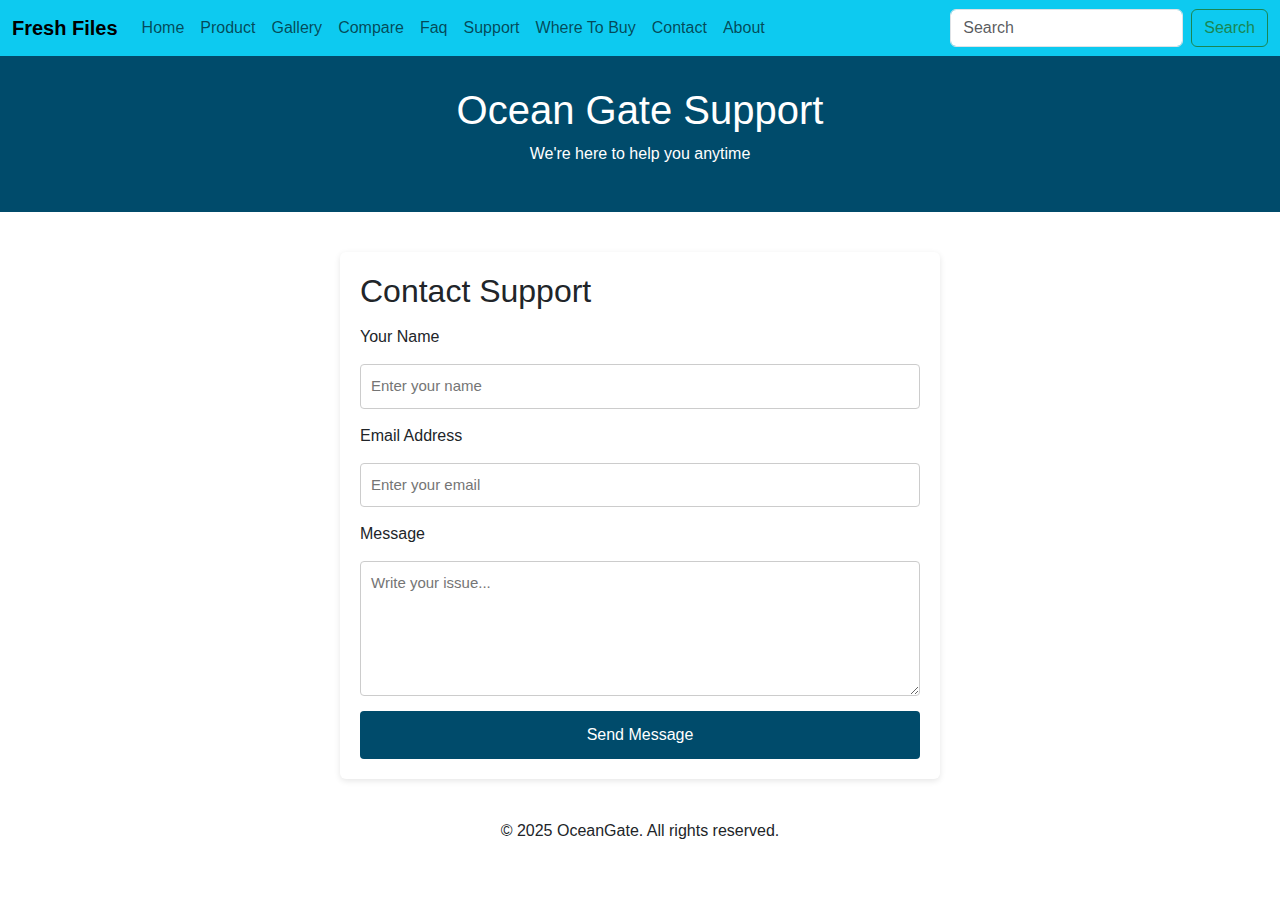
<file: support.html>
<!DOCTYPE html>
<html lang="en">
<head>
<meta charset="UTF-8">
<meta name="viewport" content="width=device-width, initial-scale=1.0">
<meta http-equiv="X-UA-Compatible" content="ie=edge">
<meta name="Description" content="Enter your description here"/>
<link rel="stylesheet" href="https://cdnjs.cloudflare.com/ajax/libs/twitter-bootstrap/5.1.0/css/bootstrap.min.css">
<link rel="stylesheet" href="https://cdnjs.cloudflare.com/ajax/libs/font-awesome/5.15.4/css/all.min.css">
<link rel="stylesheet" href="assets/css/style.css">
<title>Title</title>
</head>
<body>
  
  <nav class="navbar navbar-expand-lg navbar-light bg-info">
  <div class="container-fluid">
    <a class="navbar-brand" href="#"><b>Fresh Files</b></a>
    <button class="navbar-toggler" type="button" data-bs-toggle="collapse" data-bs-target="#navbarSupportedContent" aria-controls="navbarSupportedContent" aria-expanded="false" aria-label="Toggle navigation">
      <span class="navbar-toggler-icon"></span>
    </button>
    <div class="collapse navbar-collapse" id="navbarSupportedContent">
      <ul class="navbar-nav me-auto mb-2 mb-lg-0">
        <li class="nav-item">
          <a class="nav-link" href="./index.html">Home</a>
        </li>
      
        <li class="nav-item">
          <a class="nav-link" href="./product.html">Product</a>
        </li>
        <li class="nav-item">
          <a class="nav-link" href="./gallery.html">Gallery</a>
        </li>
        <li class="nav-item">
          <a class="nav-link" href="compare.html">Compare</a>
        </li>
        <li class="nav-item">
          <a class="nav-link" href="faq.html">Faq</a>
        </li>
        <li class="nav-item">
          <a class="nav-link" href="support.html">Support</a>
        </li>
        <li class="nav-item">
          <a class="nav-link" href="buy.html">Where To Buy</a>
        </li>
        <li class="nav-item">
          <a class="nav-link" href="contact.html">Contact</a>
        </li>
        <li class="nav-item">
          <a class="nav-link" href="about.html">About</a>
        </li>
      </ul>
      <form class="d-flex">
        <input class="form-control me-2" type="search" placeholder="Search" aria-label="Search">
        <button class="btn btn-outline-success" type="submit">Search</button>
      </form>
    </div>
  </div>
</nav>

<header class="header">
        <h1>Ocean Gate Support</h1>
        <p>We're here to help you anytime</p>
    </header>

    <section class="support-section">
        <h2>Contact Support</h2>
        <form class="support-form">
            <label>Your Name</label>
            <input type="text" placeholder="Enter your name" required>

            <label>Email Address</label>
            <input type="email" placeholder="Enter your email" required>

            <label>Message</label>
            <textarea placeholder="Write your issue..." rows="5" required></textarea>

            <button type="submit">Send Message</button>
        </form>
    </section>

    

      


  
<footer class="text-center text-dark">© 2025 OceanGate. All rights reserved.</footer>


<script src="https://cdnjs.cloudflare.com/ajax/libs/popper.js/2.9.2/umd/popper.min.js"></script>
<script src="https://cdnjs.cloudflare.com/ajax/libs/twitter-bootstrap/5.1.0/js/bootstrap.min.js"></script>
</body>
</html>
</file>
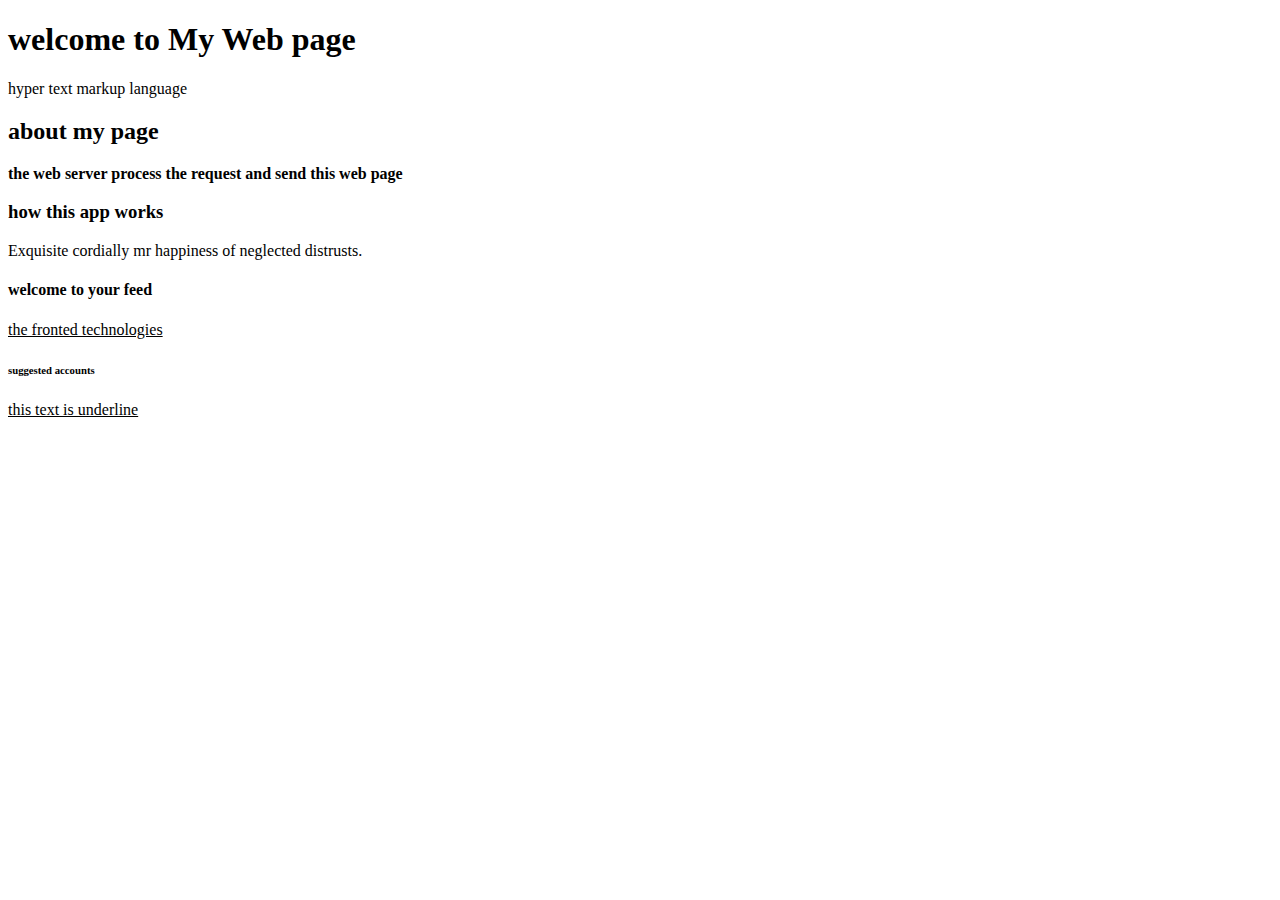
<file: Desktop/ghazanfar.html>
<!DOCTYPE html>
<html>
    <head>
        <title>INSTAGRAM</title>
    </head>
<body>
    <h1>welcome to My Web page</h1>
    <p>hyper text markup language</p>
    <h2>about my page</h2>
    <b>the web server process the request and send this web page</b>
    <H3>how this app works</H3>
    <p>Exquisite cordially mr happiness of neglected distrusts.</p>
    <h4>welcome to your feed</h4>
    <ins>the fronted technologies</ins>
    <h6>suggested accounts</h6>
    <u>this text is underline</u>

</body>

</html>
</file>
<file: assets/css/style.css>
.image {
    width: 350px;
}

.image2 {
    width: 350px;
}

.image3 {
    width: 350px;
}

.img {
    height: 280px;
    width: 290px;
}

.card {

    overflow: hidden;
    transition: 1s;
}

.card:hover {

    transform: scaleY(1.1);
}

img {
    overflow: hidden;
    transition: 0.7s;
}

.card img:hover {

    transform: scaleY(1.2);
}

.gallery {

    overflow: hidden;
    transition: 1s;
}

.gallery:hover {

    transform: scaleY(1.1);
}

img {
    overflow: hidden;
    transition: 0.7s;
}

.gallery img:hover {

    transform: scaleY(1.2);
}

.body {
    margin: 0;
    font-family: Arial, sans-serif;
    background: #f5f5f5;
    color: #333;
}

.header {
    background: #004b6b;
    color: white;
    text-align: center;
    padding: 30px 10px;
}

.support-section {
    max-width: 600px;
    margin: 40px auto;
    background: white;
    padding: 20px;
    border-radius: 6px;
    box-shadow: 0 2px 6px rgba(0, 0, 0, 0.1);
}

.support-section h2 {
    margin-bottom: 15px;
}

.support-form {
    display: flex;
    flex-direction: column;
    gap: 15px;
}

.support-form input,
.support-form textarea {
    width: 100%;
    padding: 10px;
    border: 1px solid #ccc;
    border-radius: 4px;
    font-size: 15px;
}

.support-form button {
    padding: 12px;
    background: #004b6b;
    color: white;
    border: none;
    cursor: pointer;
    border-radius: 4px;
    font-size: 16px;
}

.support-form button:hover {
    background: #006a90;
}

.footer {
    text-align: center;
    padding: 15px;
    background: #eee;
    margin-top: 40px;
}





* {
    margin: 0;
    padding: 0;
    box-sizing: border-box;
    font-family: "Poppins", sans-serif;
}

.container,
.contianer,
.conatiner {
    width: 90%;
    margin: auto;
}


.product-heading {
    text-align: center;
    margin: 60px 0 30px;
}

.product-heading h1 {
    font-size: 48px;
    font-weight: 700;
    color: #0a3a68;
}

.product-heading p {
    font-size: 18px;
    color: #555;
}


.distribution-section {
    background: #0a3a68;
    color: #fff;
    padding: 40px 30px;
    border-radius: 10px;
    text-align: center;
    margin-top: 40px;
}

.heading-dis h1 {
    font-size: 36px;
    font-weight: 600;
}

.para-dis p {
    font-size: 18px;
    margin: 15px 0 25px;
}

.distribution-section button {
    padding: 12px 25px;
    background: #fff;
    border: none;
    border-radius: 5px;
    cursor: pointer;
}

.distribution-section button a {
    text-decoration: none;
    color: #0a3a68;
    font-weight: 600;
}


.main-heading h1 {
    font-size: 34px;
    margin: 60px 0 25px;
    color: #0a3a68;
    font-weight: 700;
}


.where-card {
    width: 48%;
    background: #f5f7fa;
    padding: 25px;
    margin: 10px 1%;
    border-radius: 10px;
    border: 1px solid #e1e1e1;
    transition: 0.3s ease-in-out;
}

.where-card:hover {
    transform: translateY(-5px);
    border-color: #0a3a68;
}



.support-page {
    max-width: 900px;
    margin: auto;
}


.support-page h2 {
    font-size: 42px;
    font-weight: 700;
    color: #0a3a68;
    margin-bottom: 10px;
}


.support-page p {
    color: #555;
    font-size: 16px;
    margin-bottom: 30px;
}


.support-page .form-label {
    font-weight: 600;
    color: #0a3a68;
    margin-bottom: 6px;
}


.support-page .form-control {
    width: 100%;
    padding: 12px 14px;
    border-radius: 8px;
    border: 1px solid #d0d0d0;
    font-size: 15px;
    transition: 0.3s ease;
    background: #f8fafc;
}

.support-page .form-control:focus {
    border-color: #0a3a68;
    box-shadow: 0 0 0 3px rgba(10, 58, 104, 0.2);
    outline: none;
    background: #fff;
}


.support-page textarea {
    resize: none;
    min-height: 130px;
}


.support-page button {
    background: #0a3a68;
    border: none;
    padding: 12px 30px;
    font-size: 16px;
    font-weight: 600;
    border-radius: 8px;
    cursor: pointer;
    transition: 0.3s ease;
}

.support-page button:hover {
    background: #083153;
    transform: translateY(-2px);
}



.container h1 {
    font-size: 42px;
    font-weight: 700;
    color: #0a3a68;
    margin-bottom: 20px;
}


.container p {
    font-size: 16px;
    color: #555;
    line-height: 1.7;
    margin-bottom: 25px;
}


.row .col-md-4 {
    background: #f8fafc;
    padding: 25px;

}


.container h1 {
    font-size: 42px;
    font-weight: 700;
    color: #0a3a68;
    margin-bottom: 15px;
}

.container p {
    color: #555;
    font-size: 18px;

}


.card,
.gallery {
    background: #ffffff;
    border-radius: 14px;
    padding: 0;
    border: 1px solid #e1e5ea;
    overflow: hidden;
    box-shadow: 0 5px 15px rgba(0, 0, 0, 0.05);
    transition: 0.3s ease;
}


.card:hover,
.gallery:hover {
    transform: translateY(-6px);

}



.compare-container {
width: 90%;
max-width: 1000px;
margin: 50px auto;
text-align: center;
font-family: Arial, sans-serif;
}


.heading {
font-size: 40px;
font-weight: bold;
margin-bottom: 10px;
}


.sub-heading {
font-size: 18px;
color: #555;
margin-bottom: 40px;
}


.compare-box {
display: flex;
justify-content: space-between;
gap: 20px;
}


.item {
width: 48%;
padding: 20px;
border-radius: 10px;
border: 1px solid #ddd;
text-align: left;
transition: .3s;
}


.item:hover {
box-shadow: 0 0 10px rgba(0,0,0,0.2);
}


.item h2 {
font-size: 28px;
margin-bottom: 15px;
}


.item ul li {
margin-bottom: 10px;
font-size: 16px;
}


.cds {
background: #f1f8ff;
}


.dvds {
background: #fff7e6;
}


.find-us {
    padding: 40px 0;
    background: #f8fafc;
}

.find-us h4 {
    font-weight: 700;
    font-size: 26px;
    letter-spacing: 1px;
    margin-bottom: 20px;
    color: #0a3d62;
}

.find-us .map-box {
    border-radius: 14px;
    overflow: hidden;
    box-shadow: 0 4px 18px rgba(0,0,0,0.15);
    transition: transform 0.25s ease, box-shadow 0.25s ease;
}

.find-us .map-box:hover {
    transform: scale(1.01);
    box-shadow: 0 6px 25px rgba(0,0,0,0.20);
}

.find-us iframe {
    width: 100%;
    height: 450px;
    border: none;
}
.compare-section {
    padding: 50px 0;
    background: #fafafa;
}

.compare-section .title {
    text-align: center;
    font-size: 32px;
    font-weight: 700;
    margin-bottom: 30px;
    color: #0a3d62;
}

.compare-box {
    display: flex;
    justify-content: center;
    gap: 25px;
    flex-wrap: wrap;
}

.compare-item {
    width: 300px;
    background: #fff;
    border-radius: 12px;
    padding: 20px;
    box-shadow: 0 4px 15px rgba(0,0,0,0.1);
    transition: 0.3s ease;
}

.compare-item:hover {
    transform: translateY(-4px);
    box-shadow: 0 6px 20px rgba(0,0,0,0.15);
}

.compare-item img {
    width: 100%;
    height: auto;
    border-radius: 10px;
    margin-bottom: 15px;
}

.compare-item h3 {
    font-size: 20px;
    margin-bottom: 12px;
    font-weight: 600;
}

.compare-item ul {
    padding: 0;
    list-style: none;
}

.compare-item ul li {
    padding: 6px 0;
    border-bottom: 1px solid #ecf0f1;
    font-size: 15px;
}
</file>
